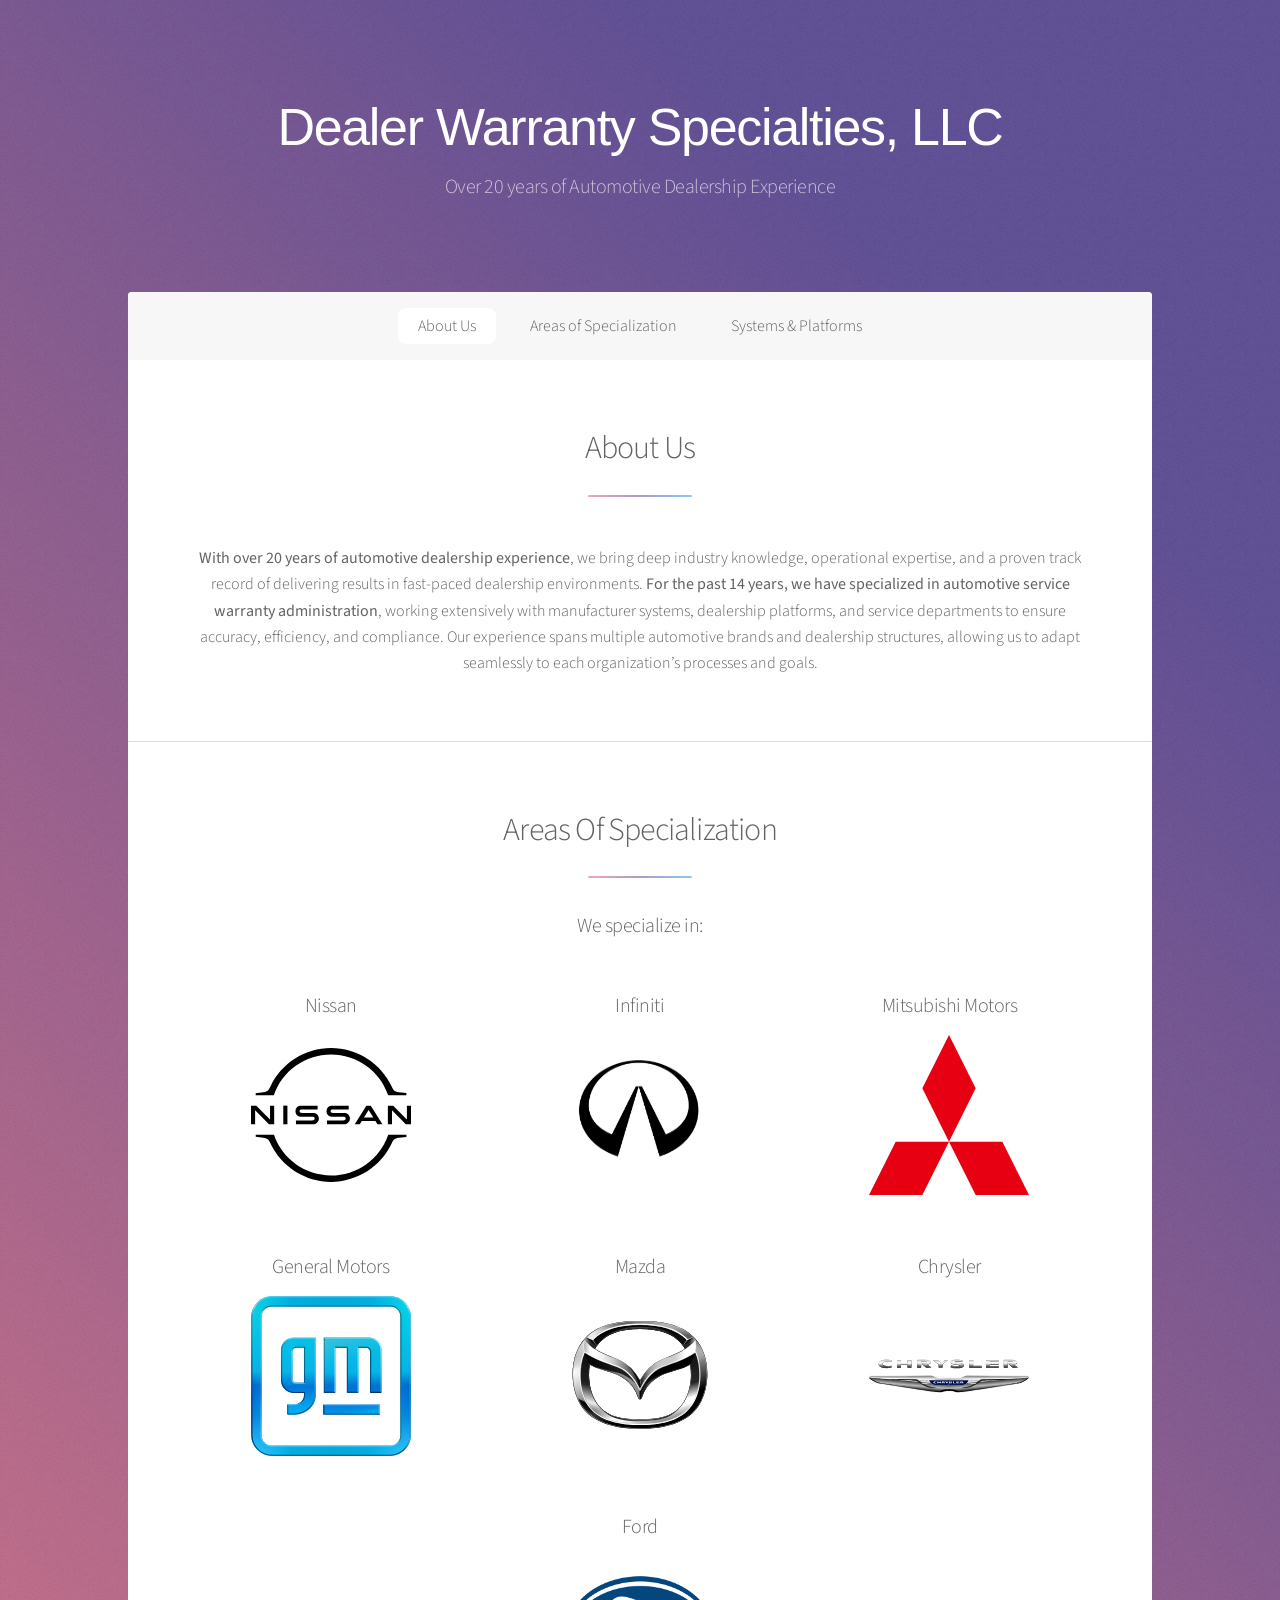
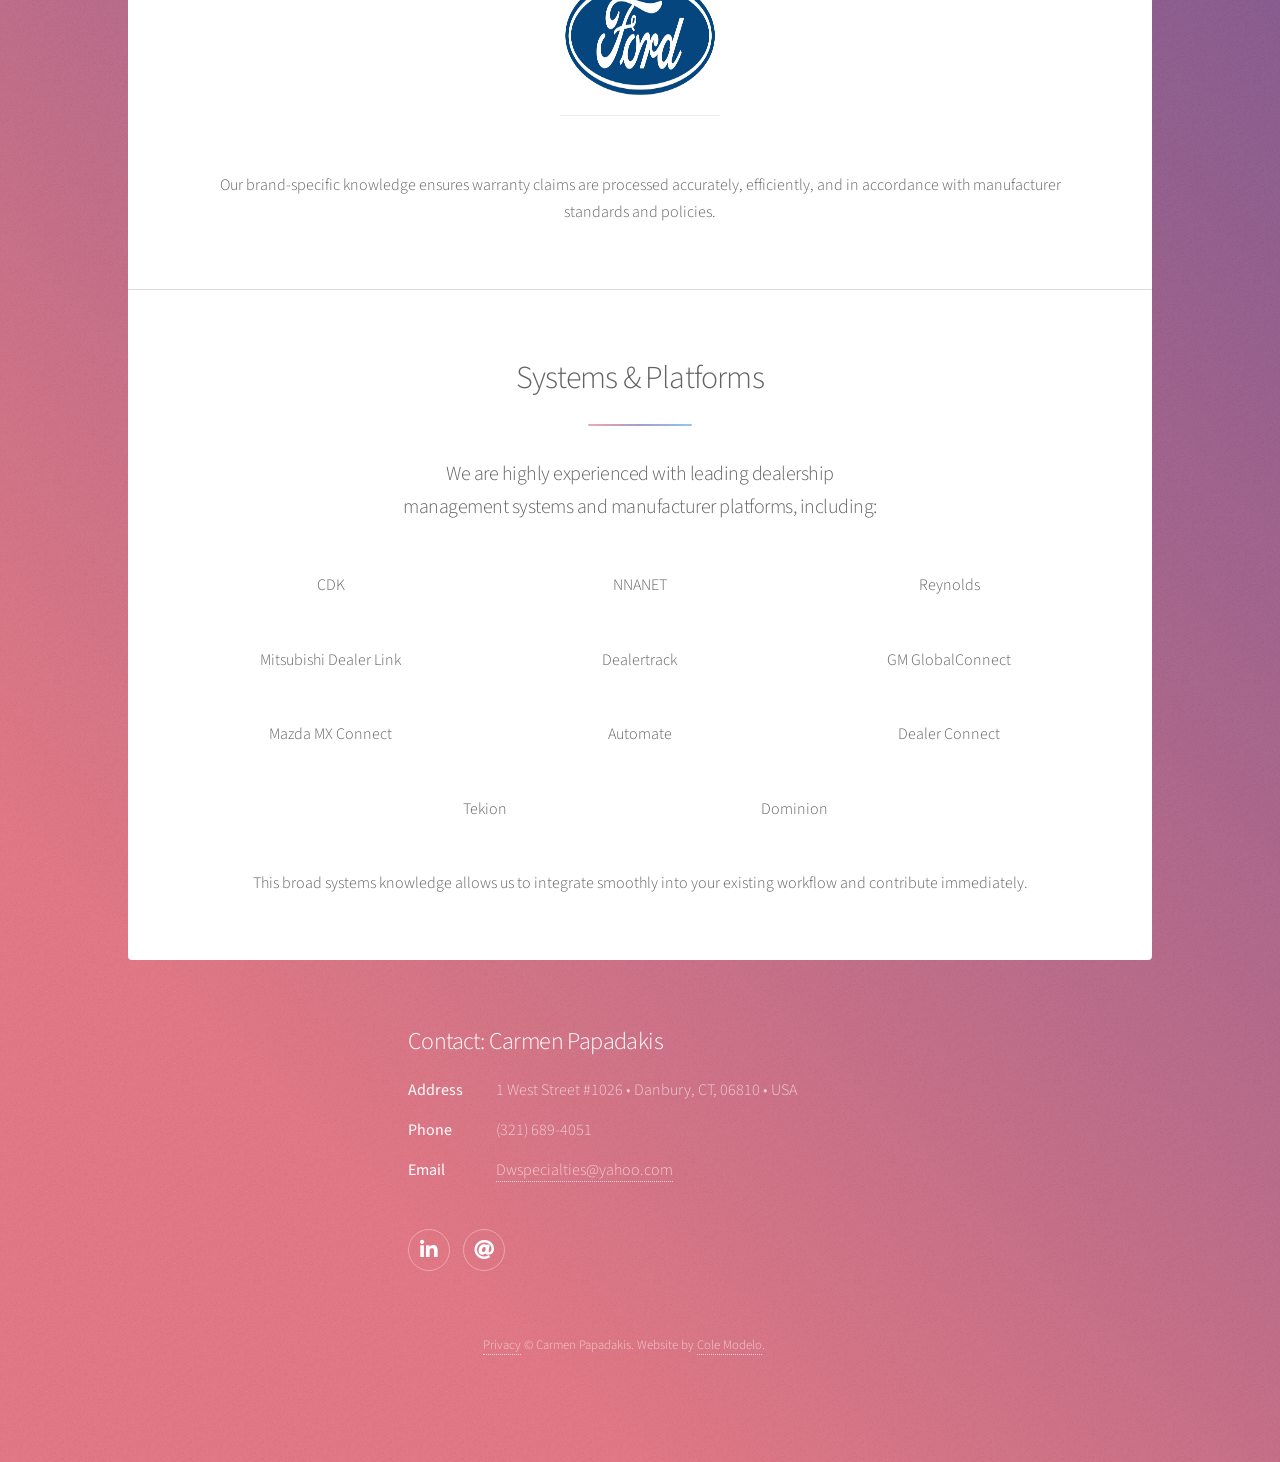
<file: index.html>
<!DOCTYPE HTML>
<!--
	Stellar by HTML5 UP
	html5up.net | @ajlkn
	Free for personal and commercial use under the CCA 3.0 license (html5up.net/license)

	Website developed by Cole Modelo, 2026
	colemodelo.com | @colemodelo
-->
<html>
	<head>
		<title>Dealer Warranty Specialties, LLC</title>
		<meta charset="utf-8" />
		<meta name="viewport" content="width=device-width, initial-scale=1, user-scalable=no" />
		<link rel="stylesheet" href="assets/css/main.css" />
		<noscript><link rel="stylesheet" href="assets/css/noscript.css" /></noscript>
	</head>
	<body class="is-preload">

		<!-- Wrapper -->
			<div id="wrapper">

				<!-- Header -->
					<header id="header" class="alt">
						<h1>Dealer Warranty Specialties, LLC</h1>
						<p>Over 20 years of Automotive Dealership Experience</p>
					</header>

				<!-- Nav -->
					<nav id="nav">
						<ul>
							<li><a href="#intro" class="active">About Us</a></li>
							<li><a href="#first">Areas of Specialization</a></li>
							<li><a href="#second">Systems & Platforms</a></li>
						</ul>
					</nav>

				<!-- Main -->
					<div id="main">

						<!-- About Us -->
							<section id="intro" class="main special">
									<div class="content">
										<header class="major">
											<h2>About Us</h2>
										</header>
										<p><b>With over 20 years of automotive dealership experience</b>, we bring deep industry knowledge, operational expertise, and a proven track record of delivering results in fast-paced dealership environments.

										<b>For the past 14 years, we have specialized in automotive service warranty administration</b>, working extensively with manufacturer systems, dealership platforms, and service departments to ensure accuracy, efficiency, and compliance.

										Our experience spans multiple automotive brands and dealership structures, allowing us to adapt seamlessly to each organization’s processes and goals.</p>
										<!-- <ul class="actions">
											<li><a href="generic.html" class="button">Learn More</a></li>
										</ul> -->
									</div>
							</section>

						<!-- Areas Of Specialization -->
							<section id="first" class="main special">
								<header class="major">
									<h2>Areas Of Specialization</h2>
									<p>We specialize in:</p>
								</header>
								<ul class="features">
									<li> 
										<h3>Nissan</h3>
										<img src="images/Nissan2020.svg" class="icon-images" alt="Nissan logo">
									</li>
									<li>
										<h3>Infiniti</h3>
										<img src="images/inf-logo.png" class="icon-images" alt="Infiniti logo">
									</li>
									<li>
										<h3>Mitsubishi Motors</h3>
										<img src="images/mitsubishi-logo.svg" class="icon-images" alt="Mitsubishi logo">

									</li>
									<li>
										<h3>General Motors</h3>
										<img src="images/general-motors.svg" class="icon-images" alt="General Motors logo">

									</li>
									<li>
										<h3>Mazda</h3>
										<img src="images/Mazda_2018.svg" class="icon-images" alt="Mazda logo">

									</li>
									<li>
										<h3>Chrysler</h3>
										<img src="images/Chrysler_2010.svg" class="icon-images" alt="Chrysler logo">

									</li>
									<li>
										<h3>Ford</h3>
										<img src="images/ford-logo.png" class="icon-images" alt="Ford logo">

									</li>
								</ul>
								<footer class="major">
									<p>Our brand-specific knowledge ensures warranty claims are processed accurately, efficiently, and in accordance with manufacturer standards and policies.</p>
									<!-- <ul class="features">
										<li>Our brand-specific knowledge ensures warranty claims are processed accurately, efficiently, and in accordance with manufacturer standards and policies.</li>
									</ul> -->
								</footer>
							</section>

						<!-- Systems & Platforms -->
							<section id="second" class="main special">
								<header class="major">
									<h2>Systems & Platforms</h2>
									<p>We are highly experienced with leading dealership<br /> management systems and manufacturer platforms, including:</p>
								</header>
								<ul class="features">
									<li>CDK</li>
									<li>NNANET</li>
									<li>Reynolds</li>
									<li>Mitsubishi Dealer Link</li>
									<li>Dealertrack</li>
									<li>GM GlobalConnect</li>
									<li>Mazda MX Connect</li>
									<li>Automate</li>
									<li>Dealer Connect</li>
									<li>Tekion</li>
									<li>Dominion</li>
								</ul>

								<footer class="major">
									<p>This broad systems knowledge allows us to integrate smoothly into your existing workflow and contribute immediately.</p>
									<!-- <ul class="features">
										<li>This broad systems knowledge allows us to integrate smoothly into your existing workflow and contribute immediately.</li>
									</ul> -->
								</footer>
							</section>
					</div>

				<!-- Footer -->
					<footer id="footer">
						<section>
							<h2>Contact: Carmen Papadakis</h2>
							<dl class="alt">
								<dt>Address</dt>
								<dd>1 West Street #1026 &bull; Danbury, CT, 06810 &bull; USA</dd>
								<dt>Phone</dt>
								<dd>(321) 689-4051</dd>
								<dt>Email</dt>
								<dd><a href="#">Dwspecialties@yahoo.com</a></dd>
							</dl>
							<ul class="icons">
								<li><a href="https://www.linkedin.com/in/carmen-papadakis-54a994b6/" class="icon brands fa-linkedin-in alt"><span class="label">Linkedin</span></a></li>
								<li><a href="mailto:Dwspecialties@yahoo.com" class="icon solid fa-at alt"><span class="label">Email</span></a></li>
							</ul>
						</section>
						<p class="copyright"><a href="privacy.html">Privacy</a> &copy; Carmen Papadakis. Website by <a href="https://co">Cole Modelo</a>.</p>
					</footer>

			</div>

		<!-- Scripts -->
			<script src="assets/js/jquery.min.js"></script>
			<script src="assets/js/jquery.scrollex.min.js"></script>
			<script src="assets/js/jquery.scrolly.min.js"></script>
			<script src="assets/js/browser.min.js"></script>
			<script src="assets/js/breakpoints.min.js"></script>
			<script src="assets/js/util.js"></script>
			<script src="assets/js/main.js"></script>

	</body>
</html>
</file>
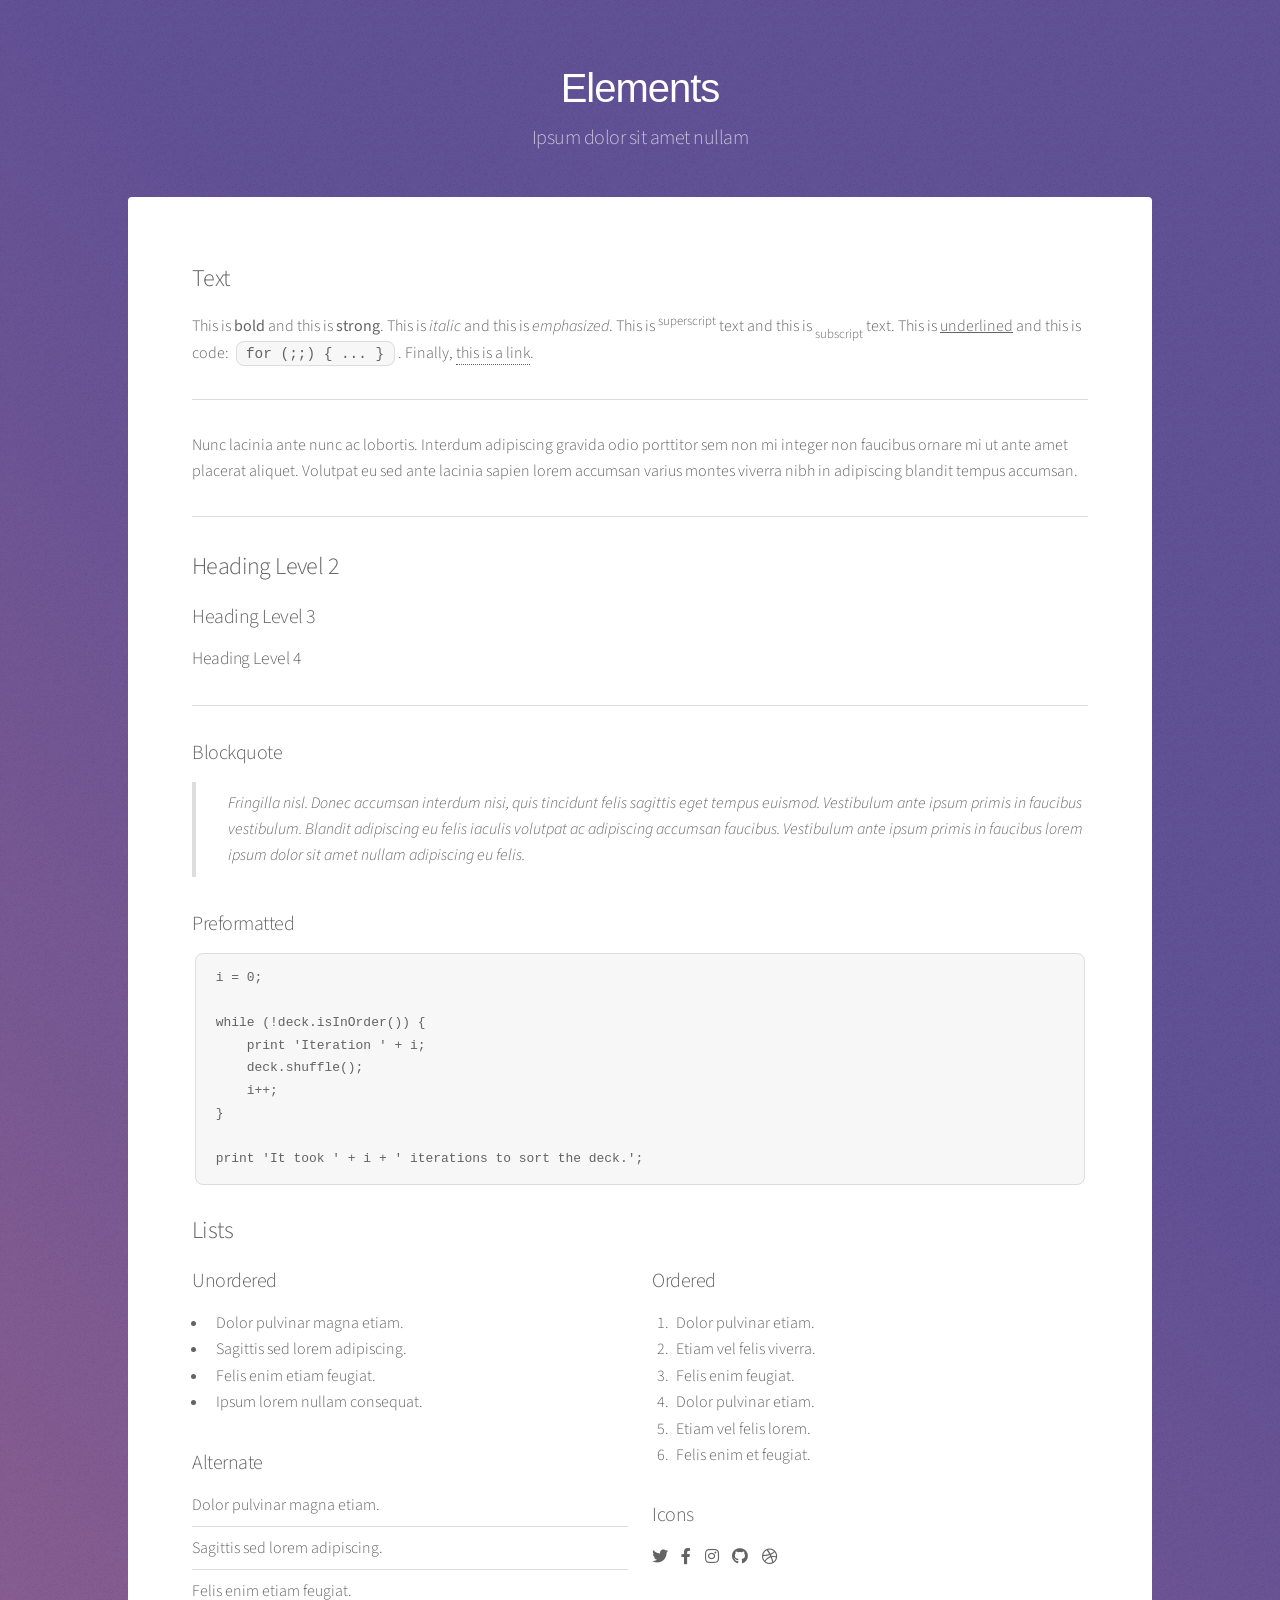
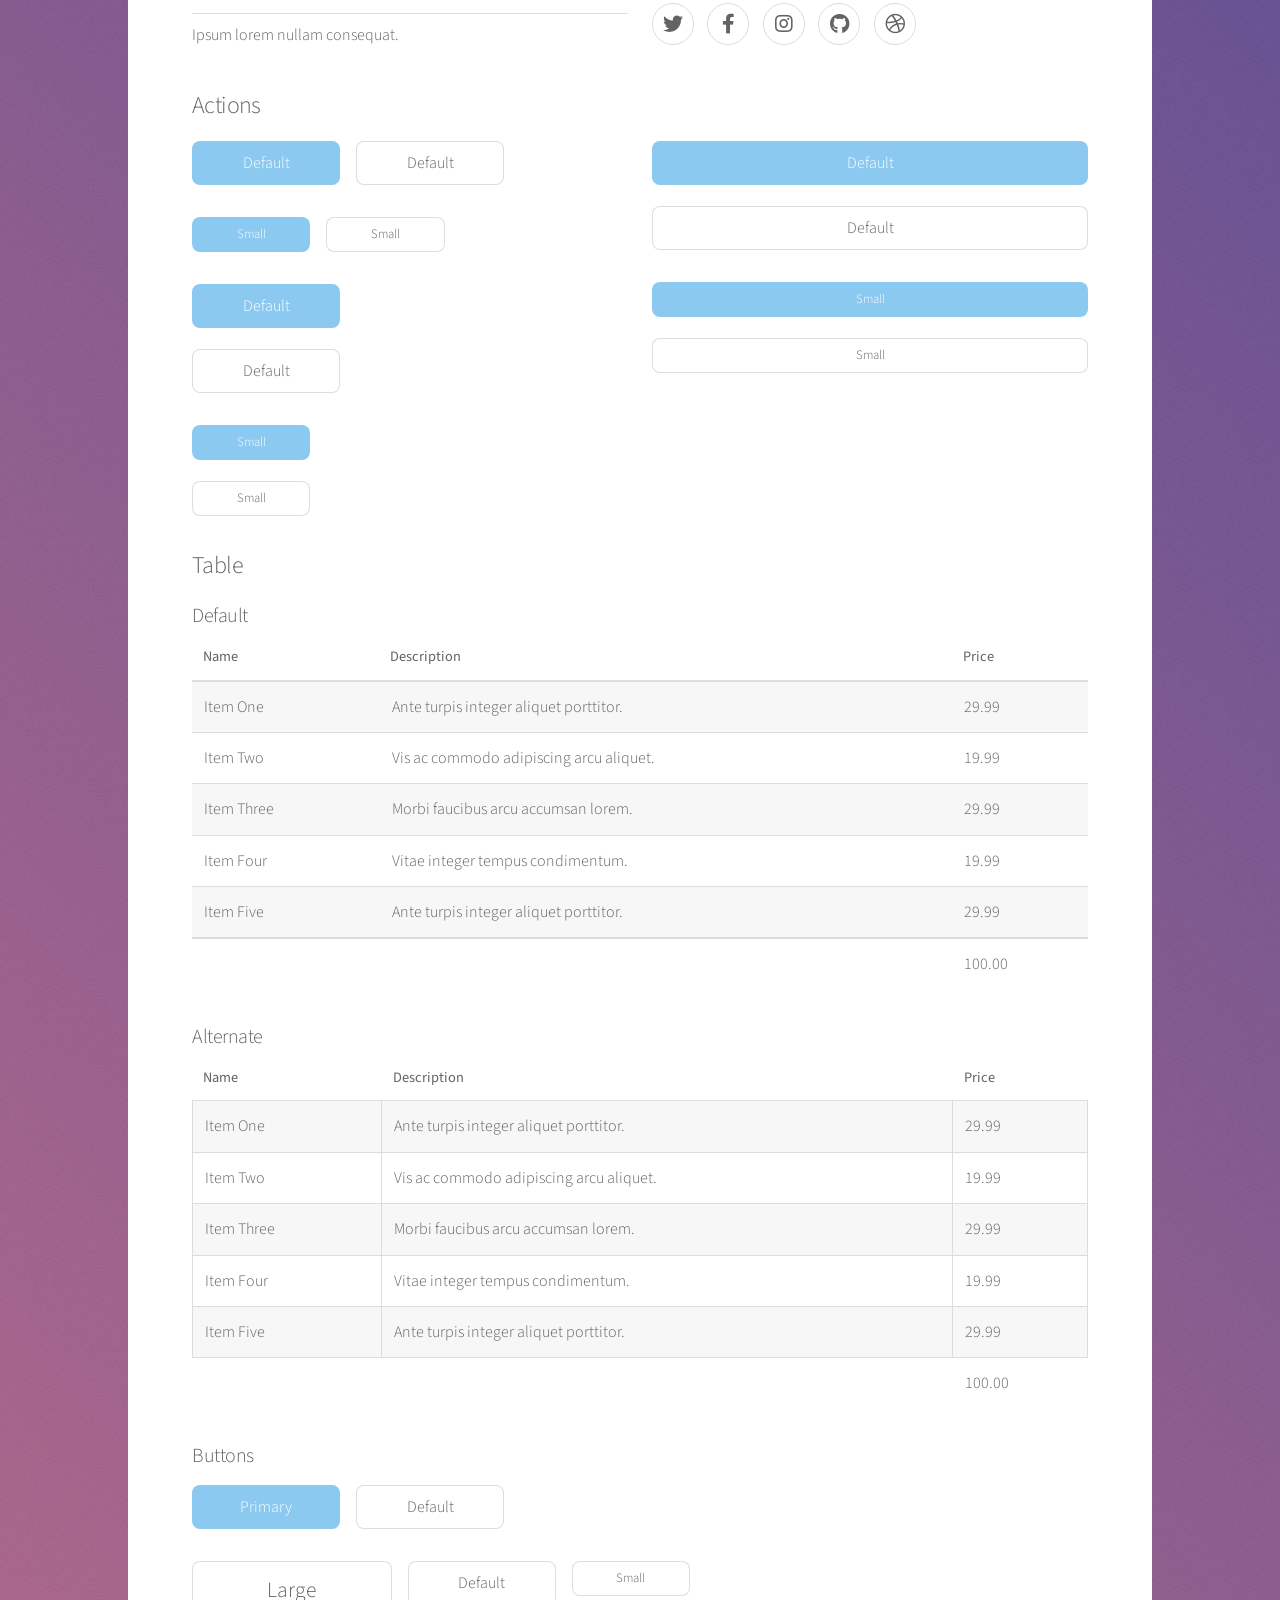
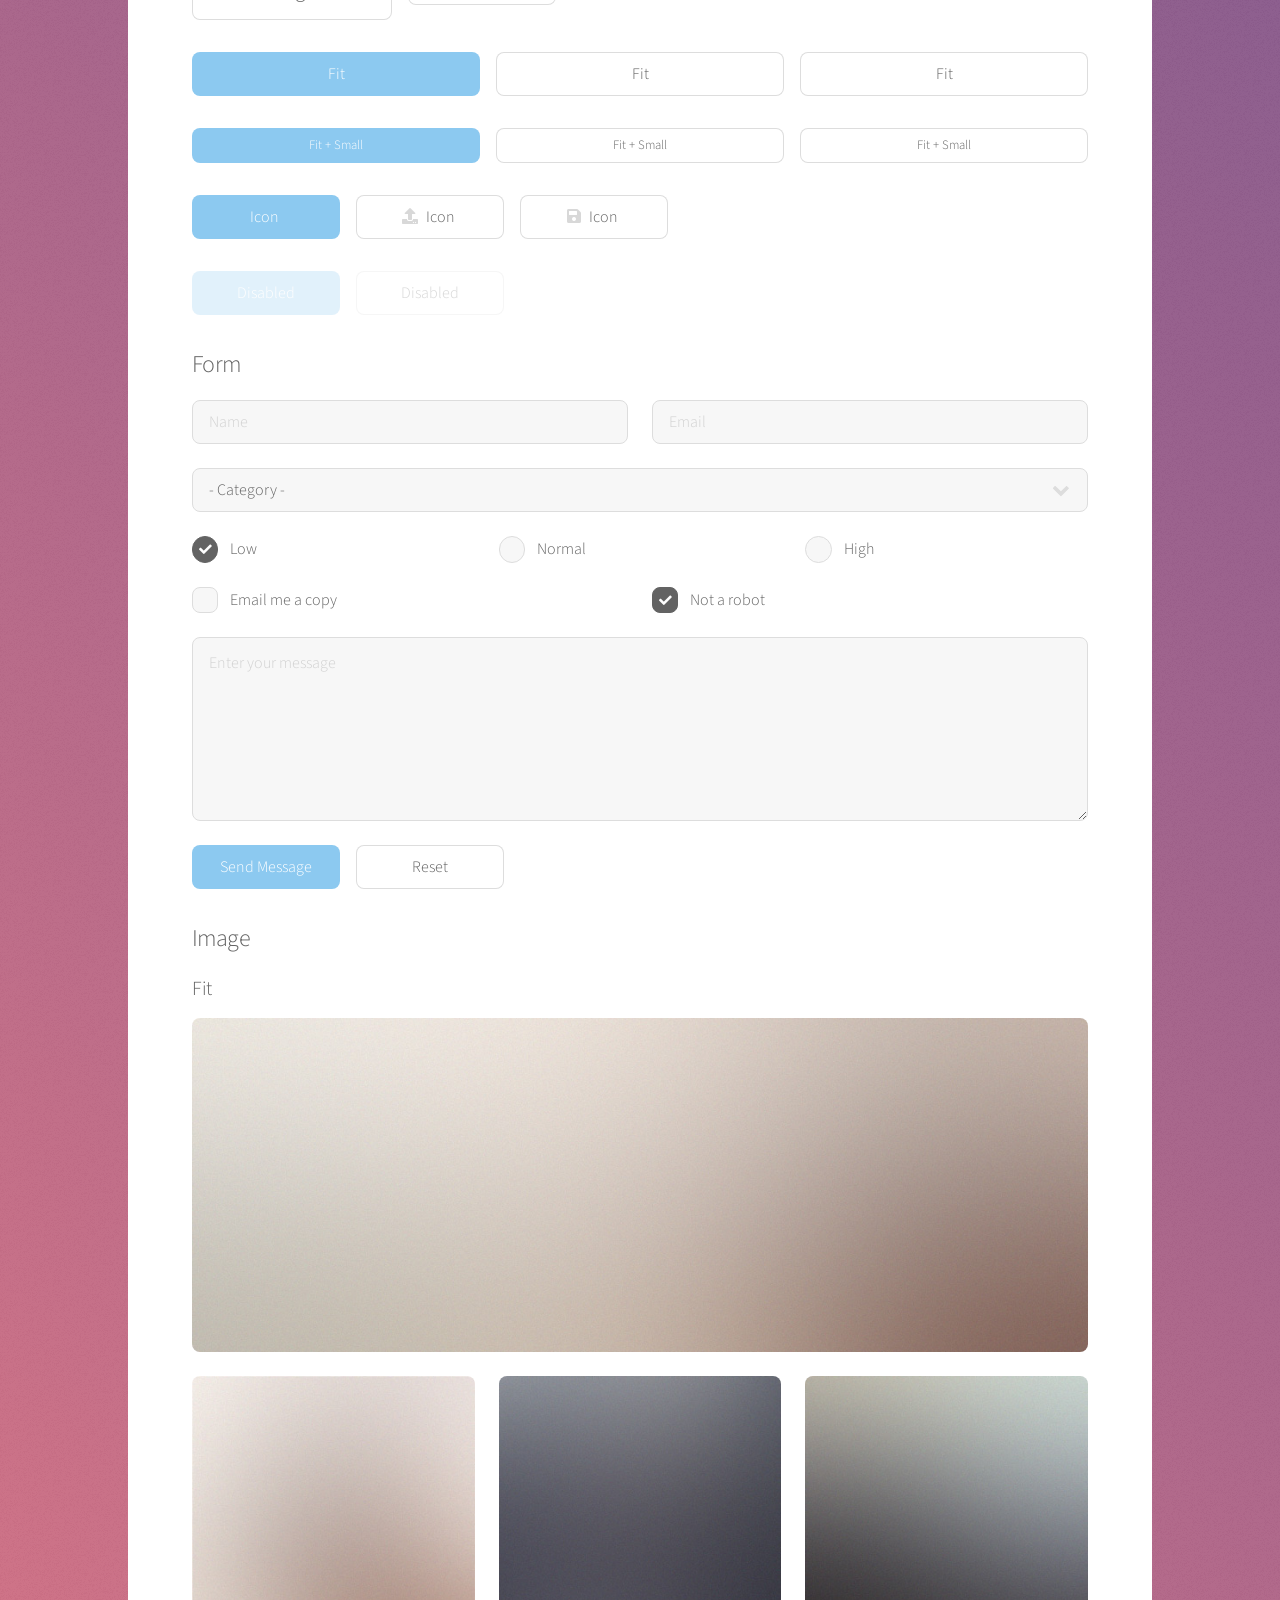
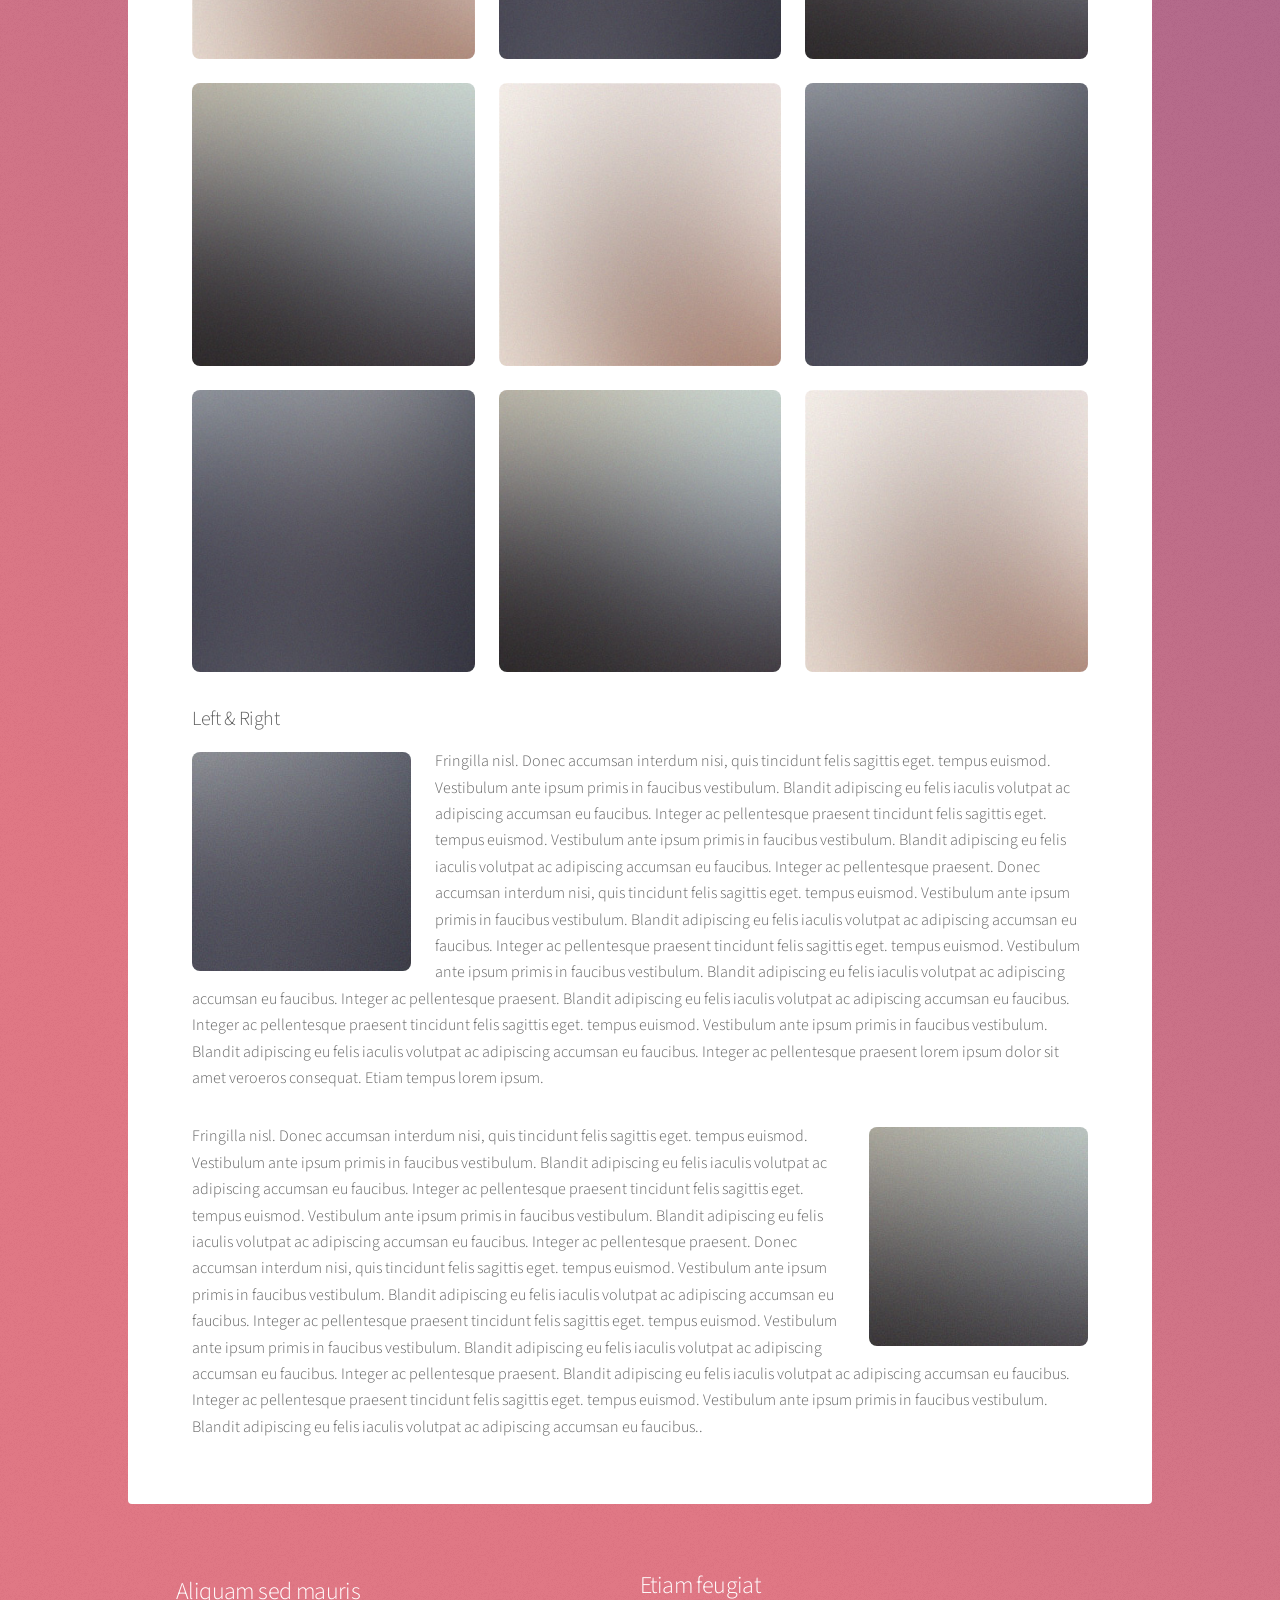
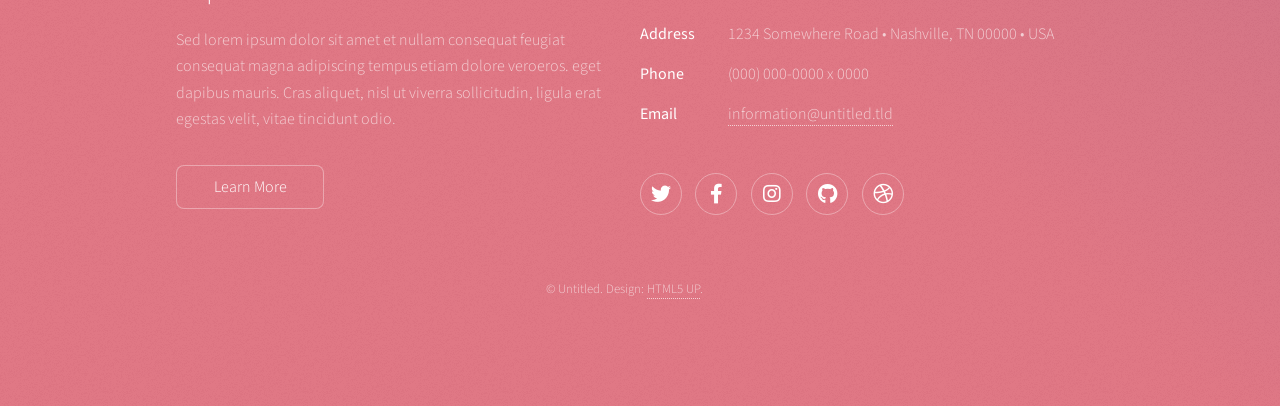
<file: elements.html>
<!DOCTYPE HTML>
<!--
	Stellar by HTML5 UP
	html5up.net | @ajlkn
	Free for personal and commercial use under the CCA 3.0 license (html5up.net/license)
-->
<html>
	<head>
		<title>Elements - Stellar by HTML5 UP</title>
		<meta charset="utf-8" />
		<meta name="viewport" content="width=device-width, initial-scale=1, user-scalable=no" />
		<link rel="stylesheet" href="assets/css/main.css" />
		<noscript><link rel="stylesheet" href="assets/css/noscript.css" /></noscript>
	</head>
	<body class="is-preload">

		<!-- Wrapper -->
			<div id="wrapper">

				<!-- Header -->
					<header id="header">
						<h1>Elements</h1>
						<p>Ipsum dolor sit amet nullam</p>
					</header>

				<!-- Main -->
					<div id="main">

						<!-- Content -->
							<section id="content" class="main">

								<!-- Text -->
									<section>
										<h2>Text</h2>
										<p>This is <b>bold</b> and this is <strong>strong</strong>. This is <i>italic</i> and this is <em>emphasized</em>.
										This is <sup>superscript</sup> text and this is <sub>subscript</sub> text.
										This is <u>underlined</u> and this is code: <code>for (;;) { ... }</code>. Finally, <a href="#">this is a link</a>.</p>
										<hr />
										<p>Nunc lacinia ante nunc ac lobortis. Interdum adipiscing gravida odio porttitor sem non mi integer non faucibus ornare mi ut ante amet placerat aliquet. Volutpat eu sed ante lacinia sapien lorem accumsan varius montes viverra nibh in adipiscing blandit tempus accumsan.</p>
										<hr />
										<h2>Heading Level 2</h2>
										<h3>Heading Level 3</h3>
										<h4>Heading Level 4</h4>
										<hr />
										<h3>Blockquote</h3>
										<blockquote>Fringilla nisl. Donec accumsan interdum nisi, quis tincidunt felis sagittis eget tempus euismod. Vestibulum ante ipsum primis in faucibus vestibulum. Blandit adipiscing eu felis iaculis volutpat ac adipiscing accumsan faucibus. Vestibulum ante ipsum primis in faucibus lorem ipsum dolor sit amet nullam adipiscing eu felis.</blockquote>
										<h3>Preformatted</h3>
										<pre><code>i = 0;

while (!deck.isInOrder()) {
    print 'Iteration ' + i;
    deck.shuffle();
    i++;
}

print 'It took ' + i + ' iterations to sort the deck.';</code></pre>
									</section>

								<!-- Lists -->
									<section>
										<h2>Lists</h2>
										<div class="row">
											<div class="col-6 col-12-medium">
												<h3>Unordered</h3>
												<ul>
													<li>Dolor pulvinar magna etiam.</li>
													<li>Sagittis sed lorem adipiscing.</li>
													<li>Felis enim etiam feugiat.</li>
													<li>Ipsum lorem nullam consequat.</li>
												</ul>
												<h3>Alternate</h3>
												<ul class="alt">
													<li>Dolor pulvinar magna etiam.</li>
													<li>Sagittis sed lorem adipiscing.</li>
													<li>Felis enim etiam feugiat.</li>
													<li>Ipsum lorem nullam consequat.</li>
												</ul>
											</div>
											<div class="col-6 col-12-medium">
												<h3>Ordered</h3>
												<ol>
													<li>Dolor pulvinar etiam.</li>
													<li>Etiam vel felis viverra.</li>
													<li>Felis enim feugiat.</li>
													<li>Dolor pulvinar etiam.</li>
													<li>Etiam vel felis lorem.</li>
													<li>Felis enim et feugiat.</li>
												</ol>
												<h3>Icons</h3>
												<ul class="icons">
													<li><a href="#" class="icon brands fa-twitter"><span class="label">Twitter</span></a></li>
													<li><a href="#" class="icon brands fa-facebook-f"><span class="label">Facebook</span></a></li>
													<li><a href="#" class="icon brands fa-instagram"><span class="label">Instagram</span></a></li>
													<li><a href="#" class="icon brands fa-github"><span class="label">GitHub</span></a></li>
													<li><a href="#" class="icon brands fa-dribbble"><span class="label">Dribbble</span></a></li>
												</ul>
												<ul class="icons">
													<li><a href="#" class="icon brands alt fa-twitter"><span class="label">Twitter</span></a></li>
													<li><a href="#" class="icon brands alt fa-facebook-f"><span class="label">Facebook</span></a></li>
													<li><a href="#" class="icon brands alt fa-instagram"><span class="label">Instagram</span></a></li>
													<li><a href="#" class="icon brands alt fa-github"><span class="label">GitHub</span></a></li>
													<li><a href="#" class="icon brands alt fa-dribbble"><span class="label">Dribbble</span></a></li>
												</ul>
											</div>
										</div>
										<h2>Actions</h2>
										<div class="row">
											<div class="col-6 col-12-medium">
												<ul class="actions">
													<li><a href="#" class="button primary">Default</a></li>
													<li><a href="#" class="button">Default</a></li>
												</ul>
												<ul class="actions small">
													<li><a href="#" class="button primary small">Small</a></li>
													<li><a href="#" class="button small">Small</a></li>
												</ul>
												<ul class="actions stacked">
													<li><a href="#" class="button primary">Default</a></li>
													<li><a href="#" class="button">Default</a></li>
												</ul>
												<ul class="actions stacked">
													<li><a href="#" class="button primary small">Small</a></li>
													<li><a href="#" class="button small">Small</a></li>
												</ul>
											</div>
											<div class="col-6 col-12-medium">
												<ul class="actions stacked">
													<li><a href="#" class="button primary fit">Default</a></li>
													<li><a href="#" class="button fit">Default</a></li>
												</ul>
												<ul class="actions stacked">
													<li><a href="#" class="button primary small fit">Small</a></li>
													<li><a href="#" class="button small fit">Small</a></li>
												</ul>
											</div>
										</div>
									</section>

								<!-- Table -->
									<section>
										<h2>Table</h2>
										<h3>Default</h3>
										<div class="table-wrapper">
											<table>
												<thead>
													<tr>
														<th>Name</th>
														<th>Description</th>
														<th>Price</th>
													</tr>
												</thead>
												<tbody>
													<tr>
														<td>Item One</td>
														<td>Ante turpis integer aliquet porttitor.</td>
														<td>29.99</td>
													</tr>
													<tr>
														<td>Item Two</td>
														<td>Vis ac commodo adipiscing arcu aliquet.</td>
														<td>19.99</td>
													</tr>
													<tr>
														<td>Item Three</td>
														<td> Morbi faucibus arcu accumsan lorem.</td>
														<td>29.99</td>
													</tr>
													<tr>
														<td>Item Four</td>
														<td>Vitae integer tempus condimentum.</td>
														<td>19.99</td>
													</tr>
													<tr>
														<td>Item Five</td>
														<td>Ante turpis integer aliquet porttitor.</td>
														<td>29.99</td>
													</tr>
												</tbody>
												<tfoot>
													<tr>
														<td colspan="2"></td>
														<td>100.00</td>
													</tr>
												</tfoot>
											</table>
										</div>

										<h3>Alternate</h3>
										<div class="table-wrapper">
											<table class="alt">
												<thead>
													<tr>
														<th>Name</th>
														<th>Description</th>
														<th>Price</th>
													</tr>
												</thead>
												<tbody>
													<tr>
														<td>Item One</td>
														<td>Ante turpis integer aliquet porttitor.</td>
														<td>29.99</td>
													</tr>
													<tr>
														<td>Item Two</td>
														<td>Vis ac commodo adipiscing arcu aliquet.</td>
														<td>19.99</td>
													</tr>
													<tr>
														<td>Item Three</td>
														<td> Morbi faucibus arcu accumsan lorem.</td>
														<td>29.99</td>
													</tr>
													<tr>
														<td>Item Four</td>
														<td>Vitae integer tempus condimentum.</td>
														<td>19.99</td>
													</tr>
													<tr>
														<td>Item Five</td>
														<td>Ante turpis integer aliquet porttitor.</td>
														<td>29.99</td>
													</tr>
												</tbody>
												<tfoot>
													<tr>
														<td colspan="2"></td>
														<td>100.00</td>
													</tr>
												</tfoot>
											</table>
										</div>
									</section>

								<!-- Buttons -->
									<section>
										<h3>Buttons</h3>
										<ul class="actions">
											<li><a href="#" class="button primary">Primary</a></li>
											<li><a href="#" class="button">Default</a></li>
										</ul>
										<ul class="actions">
											<li><a href="#" class="button large">Large</a></li>
											<li><a href="#" class="button">Default</a></li>
											<li><a href="#" class="button small">Small</a></li>
										</ul>
										<ul class="actions fit">
											<li><a href="#" class="button primary fit">Fit</a></li>
											<li><a href="#" class="button fit">Fit</a></li>
											<li><a href="#" class="button fit">Fit</a></li>
										</ul>
										<ul class="actions fit small">
											<li><a href="#" class="button primary fit small">Fit + Small</a></li>
											<li><a href="#" class="button fit small">Fit + Small</a></li>
											<li><a href="#" class="button fit small">Fit + Small</a></li>
										</ul>
										<ul class="actions">
											<li><a href="#" class="button primary icon solidfa-download">Icon</a></li>
											<li><a href="#" class="button icon solid fa-upload">Icon</a></li>
											<li><a href="#" class="button icon solid fa-save">Icon</a></li>
										</ul>
										<ul class="actions">
											<li><span class="button primary disabled">Disabled</span></li>
											<li><span class="button disabled">Disabled</span></li>
										</ul>
									</section>

								<!-- Form -->
									<section>
										<h2>Form</h2>
										<form method="post" action="#">
											<div class="row gtr-uniform">
												<div class="col-6 col-12-xsmall">
													<input type="text" name="demo-name" id="demo-name" value="" placeholder="Name" />
												</div>
												<div class="col-6 col-12-xsmall">
													<input type="email" name="demo-email" id="demo-email" value="" placeholder="Email" />
												</div>
												<div class="col-12">
													<select name="demo-category" id="demo-category">
														<option value="">- Category -</option>
														<option value="1">Manufacturing</option>
														<option value="1">Shipping</option>
														<option value="1">Administration</option>
														<option value="1">Human Resources</option>
													</select>
												</div>
												<div class="col-4 col-12-small">
													<input type="radio" id="demo-priority-low" name="demo-priority" checked>
													<label for="demo-priority-low">Low</label>
												</div>
												<div class="col-4 col-12-small">
													<input type="radio" id="demo-priority-normal" name="demo-priority">
													<label for="demo-priority-normal">Normal</label>
												</div>
												<div class="col-4 col-12-small">
													<input type="radio" id="demo-priority-high" name="demo-priority">
													<label for="demo-priority-high">High</label>
												</div>
												<div class="col-6 col-12-small">
													<input type="checkbox" id="demo-copy" name="demo-copy">
													<label for="demo-copy">Email me a copy</label>
												</div>
												<div class="col-6 col-12-small">
													<input type="checkbox" id="demo-human" name="demo-human" checked>
													<label for="demo-human">Not a robot</label>
												</div>
												<div class="col-12">
													<textarea name="demo-message" id="demo-message" placeholder="Enter your message" rows="6"></textarea>
												</div>
												<div class="col-12">
													<ul class="actions">
														<li><input type="submit" value="Send Message" class="primary" /></li>
														<li><input type="reset" value="Reset" /></li>
													</ul>
												</div>
											</div>
										</form>
									</section>

								<!-- Image -->
									<section>
										<h2>Image</h2>
										<h3>Fit</h3>
										<div class="box alt">
											<div class="row gtr-uniform">
												<div class="col-12"><span class="image fit"><img src="images/pic04.jpg" alt="" /></span></div>
												<div class="col-4"><span class="image fit"><img src="images/pic01.jpg" alt="" /></span></div>
												<div class="col-4"><span class="image fit"><img src="images/pic02.jpg" alt="" /></span></div>
												<div class="col-4"><span class="image fit"><img src="images/pic03.jpg" alt="" /></span></div>
												<div class="col-4"><span class="image fit"><img src="images/pic03.jpg" alt="" /></span></div>
												<div class="col-4"><span class="image fit"><img src="images/pic01.jpg" alt="" /></span></div>
												<div class="col-4"><span class="image fit"><img src="images/pic02.jpg" alt="" /></span></div>
												<div class="col-4"><span class="image fit"><img src="images/pic02.jpg" alt="" /></span></div>
												<div class="col-4"><span class="image fit"><img src="images/pic03.jpg" alt="" /></span></div>
												<div class="col-4"><span class="image fit"><img src="images/pic01.jpg" alt="" /></span></div>
											</div>
										</div>
										<h3>Left &amp; Right</h3>
										<p><span class="image left"><img src="images/pic05.jpg" alt="" /></span>Fringilla nisl. Donec accumsan interdum nisi, quis tincidunt felis sagittis eget. tempus euismod. Vestibulum ante ipsum primis in faucibus vestibulum. Blandit adipiscing eu felis iaculis volutpat ac adipiscing accumsan eu faucibus. Integer ac pellentesque praesent tincidunt felis sagittis eget. tempus euismod. Vestibulum ante ipsum primis in faucibus vestibulum. Blandit adipiscing eu felis iaculis volutpat ac adipiscing accumsan eu faucibus. Integer ac pellentesque praesent. Donec accumsan interdum nisi, quis tincidunt felis sagittis eget. tempus euismod. Vestibulum ante ipsum primis in faucibus vestibulum. Blandit adipiscing eu felis iaculis volutpat ac adipiscing accumsan eu faucibus. Integer ac pellentesque praesent tincidunt felis sagittis eget. tempus euismod. Vestibulum ante ipsum primis in faucibus vestibulum. Blandit adipiscing eu felis iaculis volutpat ac adipiscing accumsan eu faucibus. Integer ac pellentesque praesent. Blandit adipiscing eu felis iaculis volutpat ac adipiscing accumsan eu faucibus. Integer ac pellentesque praesent tincidunt felis sagittis eget. tempus euismod. Vestibulum ante ipsum primis in faucibus vestibulum. Blandit adipiscing eu felis iaculis volutpat ac adipiscing accumsan eu faucibus. Integer ac pellentesque praesent lorem ipsum dolor sit amet veroeros consequat. Etiam tempus lorem ipsum.</p>
										<p><span class="image right"><img src="images/pic06.jpg" alt="" /></span>Fringilla nisl. Donec accumsan interdum nisi, quis tincidunt felis sagittis eget. tempus euismod. Vestibulum ante ipsum primis in faucibus vestibulum. Blandit adipiscing eu felis iaculis volutpat ac adipiscing accumsan eu faucibus. Integer ac pellentesque praesent tincidunt felis sagittis eget. tempus euismod. Vestibulum ante ipsum primis in faucibus vestibulum. Blandit adipiscing eu felis iaculis volutpat ac adipiscing accumsan eu faucibus. Integer ac pellentesque praesent. Donec accumsan interdum nisi, quis tincidunt felis sagittis eget. tempus euismod. Vestibulum ante ipsum primis in faucibus vestibulum. Blandit adipiscing eu felis iaculis volutpat ac adipiscing accumsan eu faucibus. Integer ac pellentesque praesent tincidunt felis sagittis eget. tempus euismod. Vestibulum ante ipsum primis in faucibus vestibulum. Blandit adipiscing eu felis iaculis volutpat ac adipiscing accumsan eu faucibus. Integer ac pellentesque praesent. Blandit adipiscing eu felis iaculis volutpat ac adipiscing accumsan eu faucibus. Integer ac pellentesque praesent tincidunt felis sagittis eget. tempus euismod. Vestibulum ante ipsum primis in faucibus vestibulum. Blandit adipiscing eu felis iaculis volutpat ac adipiscing accumsan eu faucibus..</p>
									</section>

							</section>

					</div>

				<!-- Footer -->
					<footer id="footer">
						<section>
							<h2>Aliquam sed mauris</h2>
							<p>Sed lorem ipsum dolor sit amet et nullam consequat feugiat consequat magna adipiscing tempus etiam dolore veroeros. eget dapibus mauris. Cras aliquet, nisl ut viverra sollicitudin, ligula erat egestas velit, vitae tincidunt odio.</p>
							<ul class="actions">
								<li><a href="#" class="button">Learn More</a></li>
							</ul>
						</section>
						<section>
							<h2>Etiam feugiat</h2>
							<dl class="alt">
								<dt>Address</dt>
								<dd>1234 Somewhere Road &bull; Nashville, TN 00000 &bull; USA</dd>
								<dt>Phone</dt>
								<dd>(000) 000-0000 x 0000</dd>
								<dt>Email</dt>
								<dd><a href="#">information@untitled.tld</a></dd>
							</dl>
							<ul class="icons">
								<li><a href="#" class="icon brands fa-twitter alt"><span class="label">Twitter</span></a></li>
								<li><a href="#" class="icon brands fa-facebook-f alt"><span class="label">Facebook</span></a></li>
								<li><a href="#" class="icon brands fa-instagram alt"><span class="label">Instagram</span></a></li>
								<li><a href="#" class="icon brands fa-github alt"><span class="label">GitHub</span></a></li>
								<li><a href="#" class="icon brands fa-dribbble alt"><span class="label">Dribbble</span></a></li>
							</ul>
						</section>
						<p class="copyright">&copy; Untitled. Design: <a href="https://html5up.net">HTML5 UP</a>.</p>
					</footer>

			</div>

		<!-- Scripts -->
			<script src="assets/js/jquery.min.js"></script>
			<script src="assets/js/jquery.scrollex.min.js"></script>
			<script src="assets/js/jquery.scrolly.min.js"></script>
			<script src="assets/js/browser.min.js"></script>
			<script src="assets/js/breakpoints.min.js"></script>
			<script src="assets/js/util.js"></script>
			<script src="assets/js/main.js"></script>

	</body>
</html>
</file>
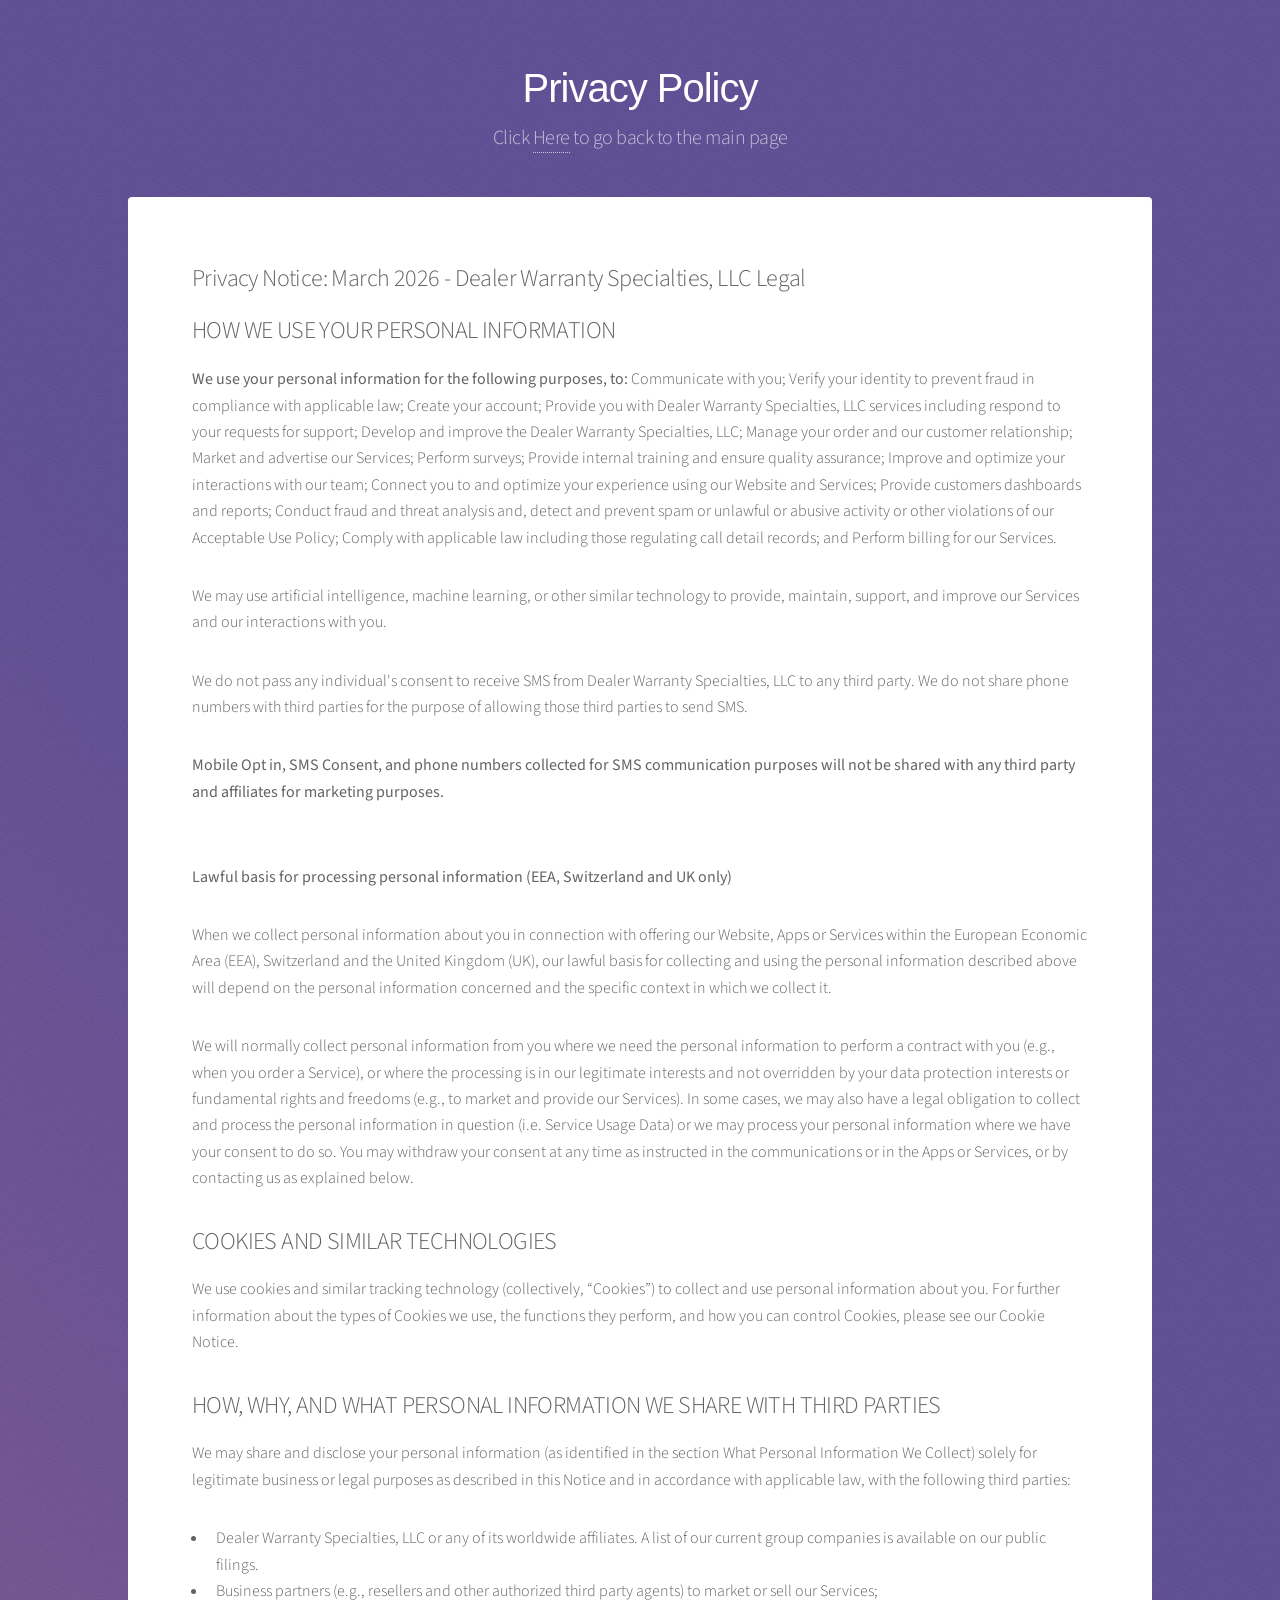
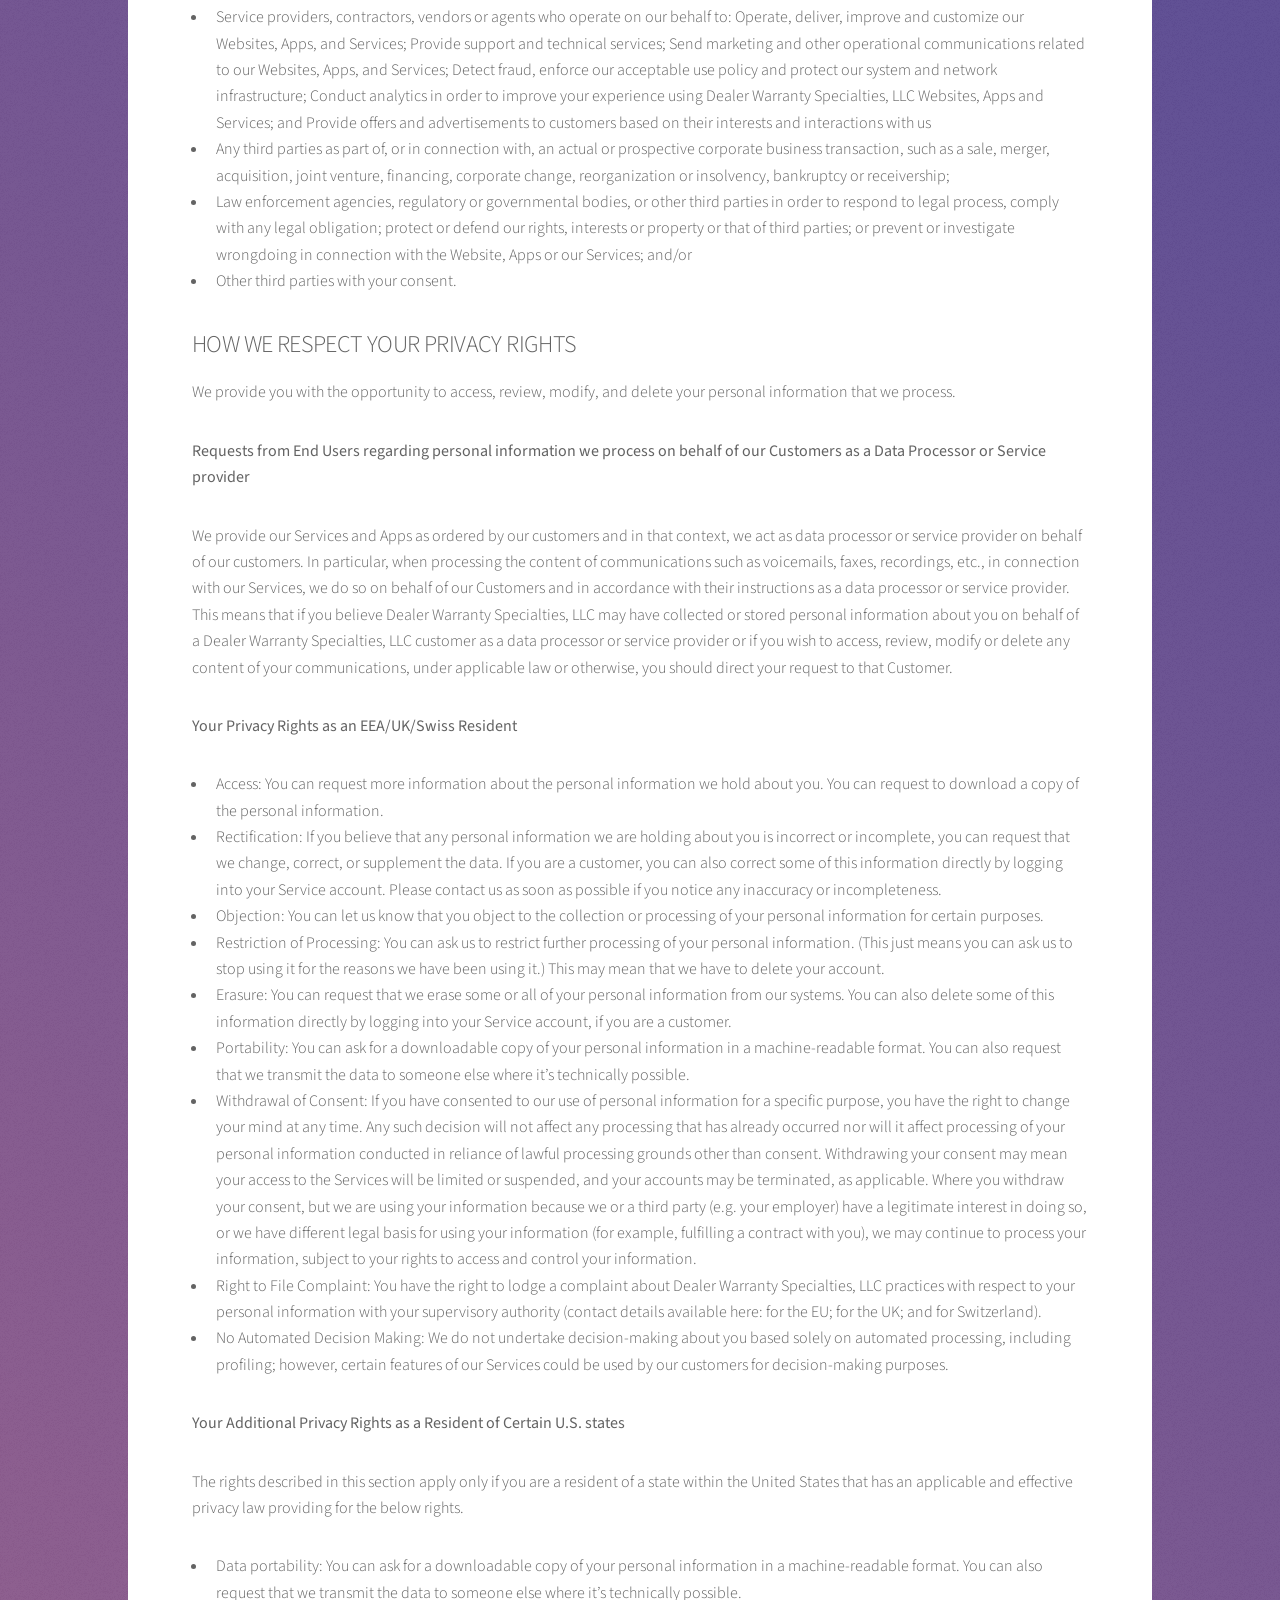
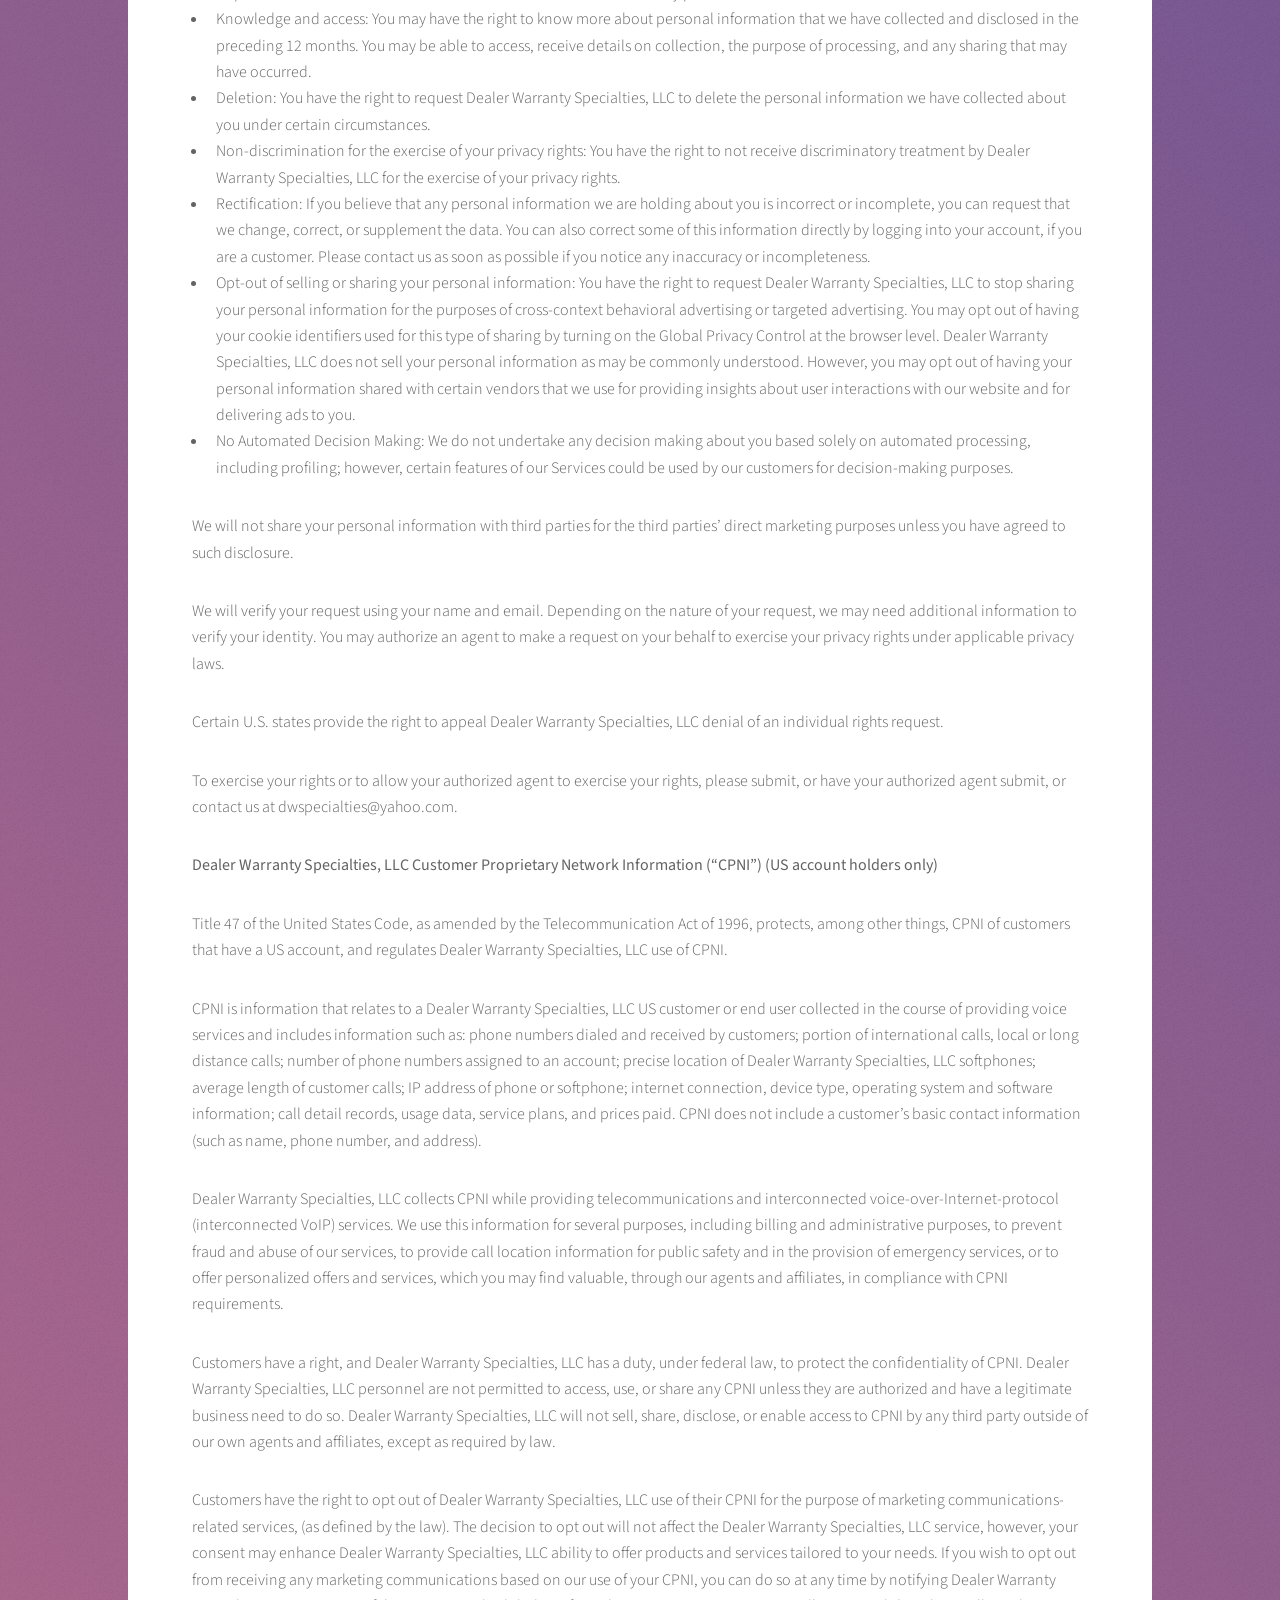
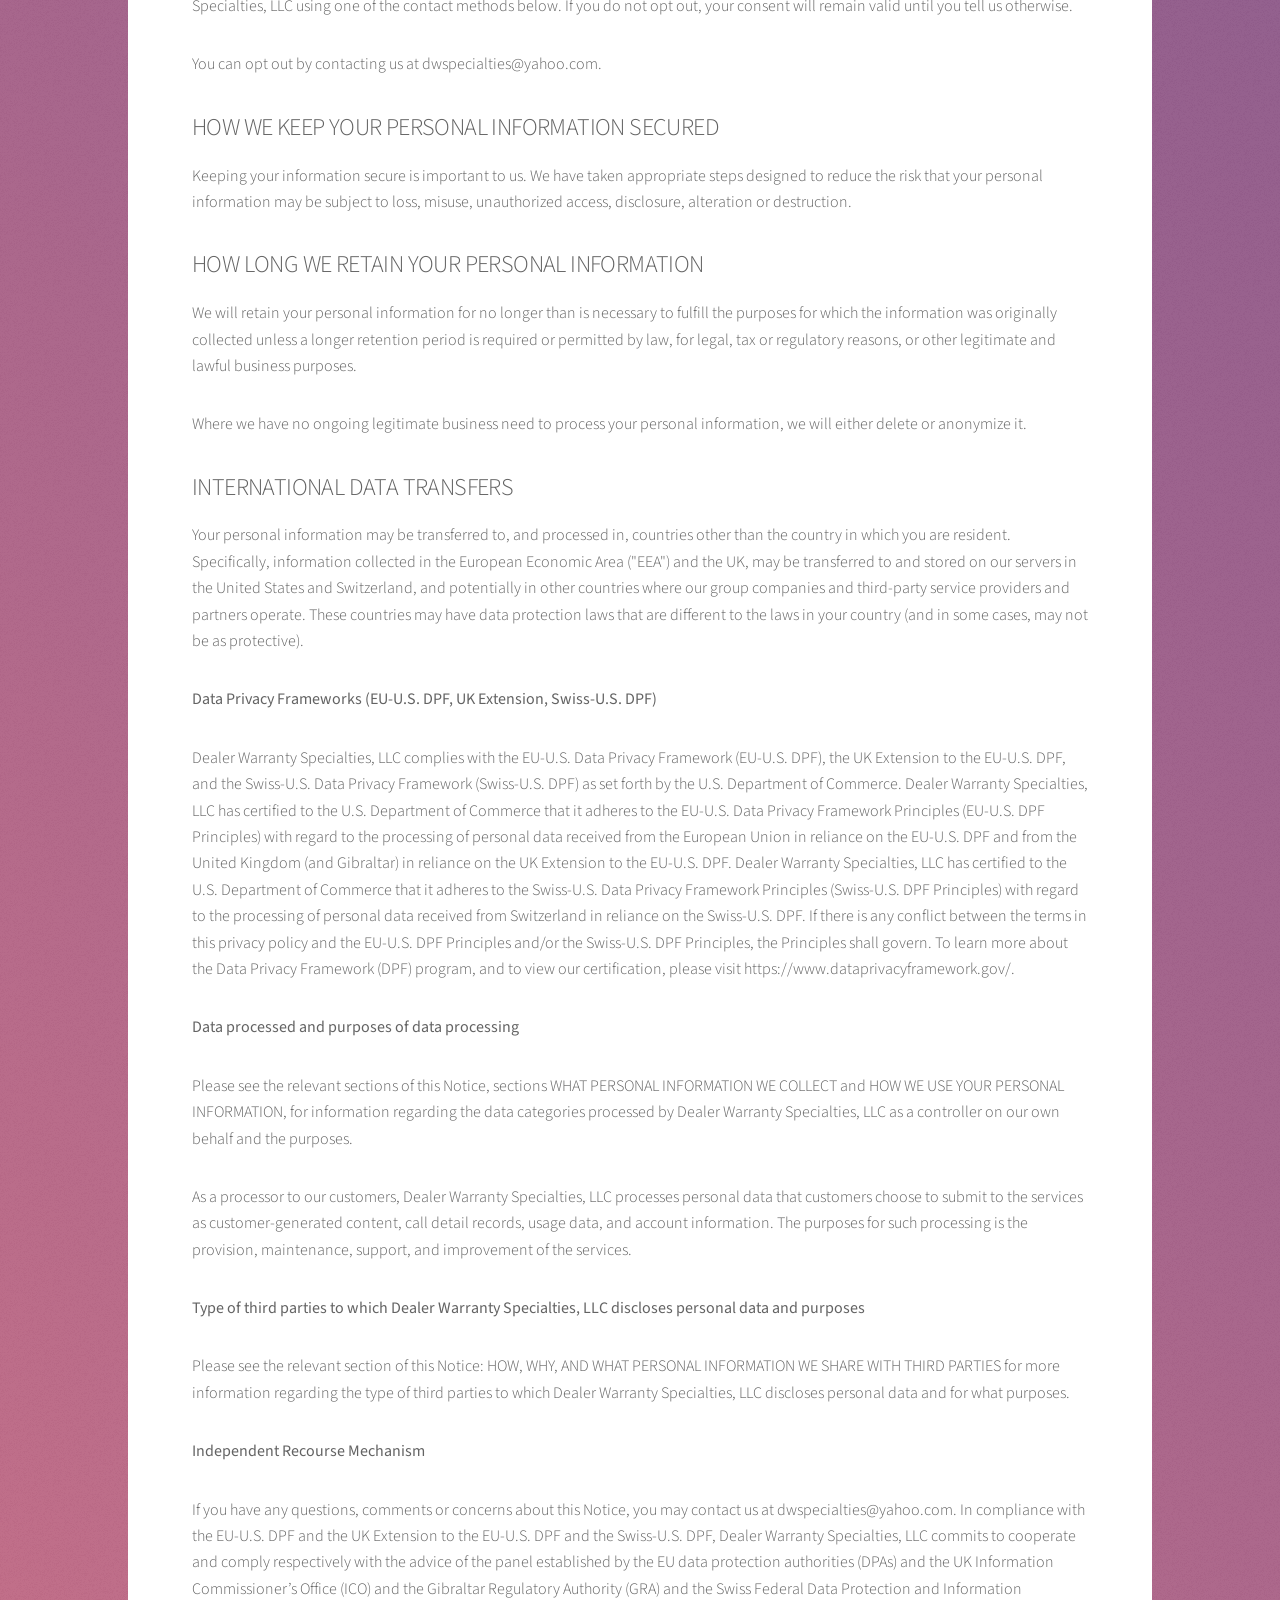
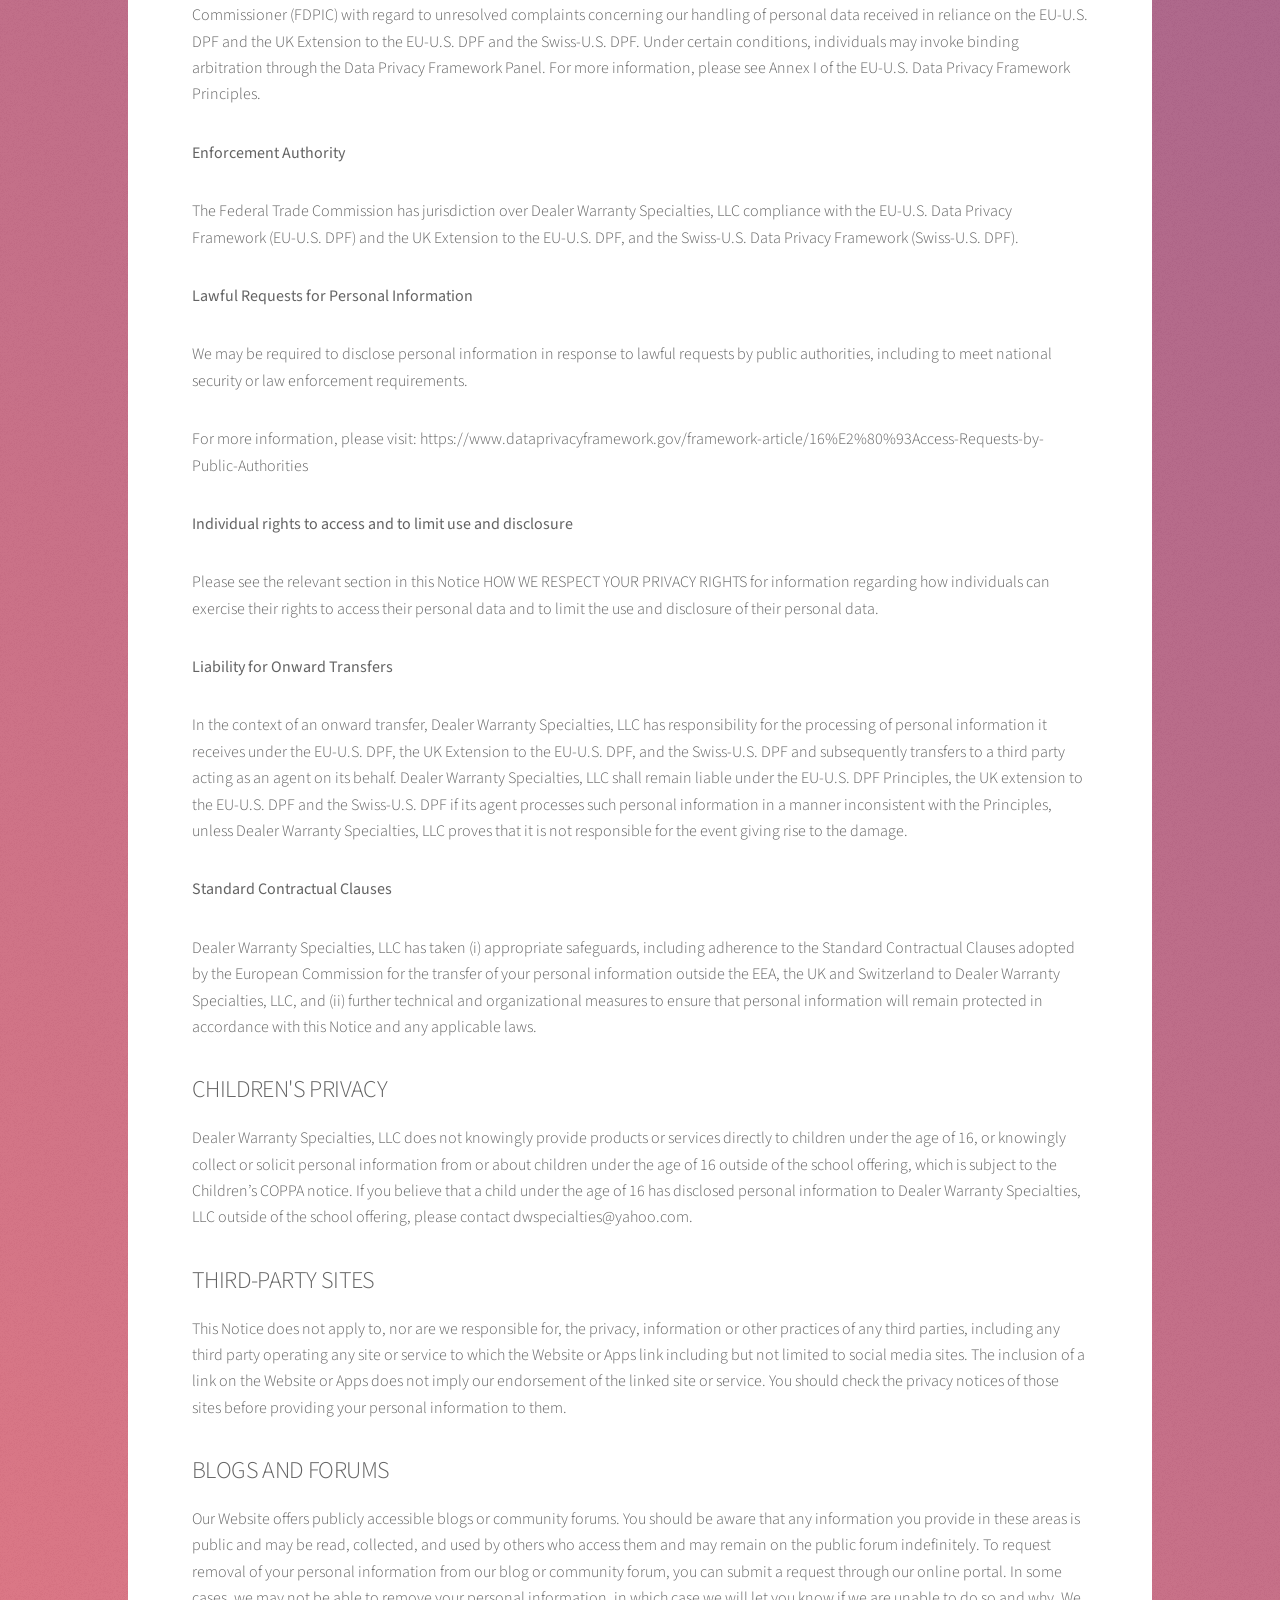
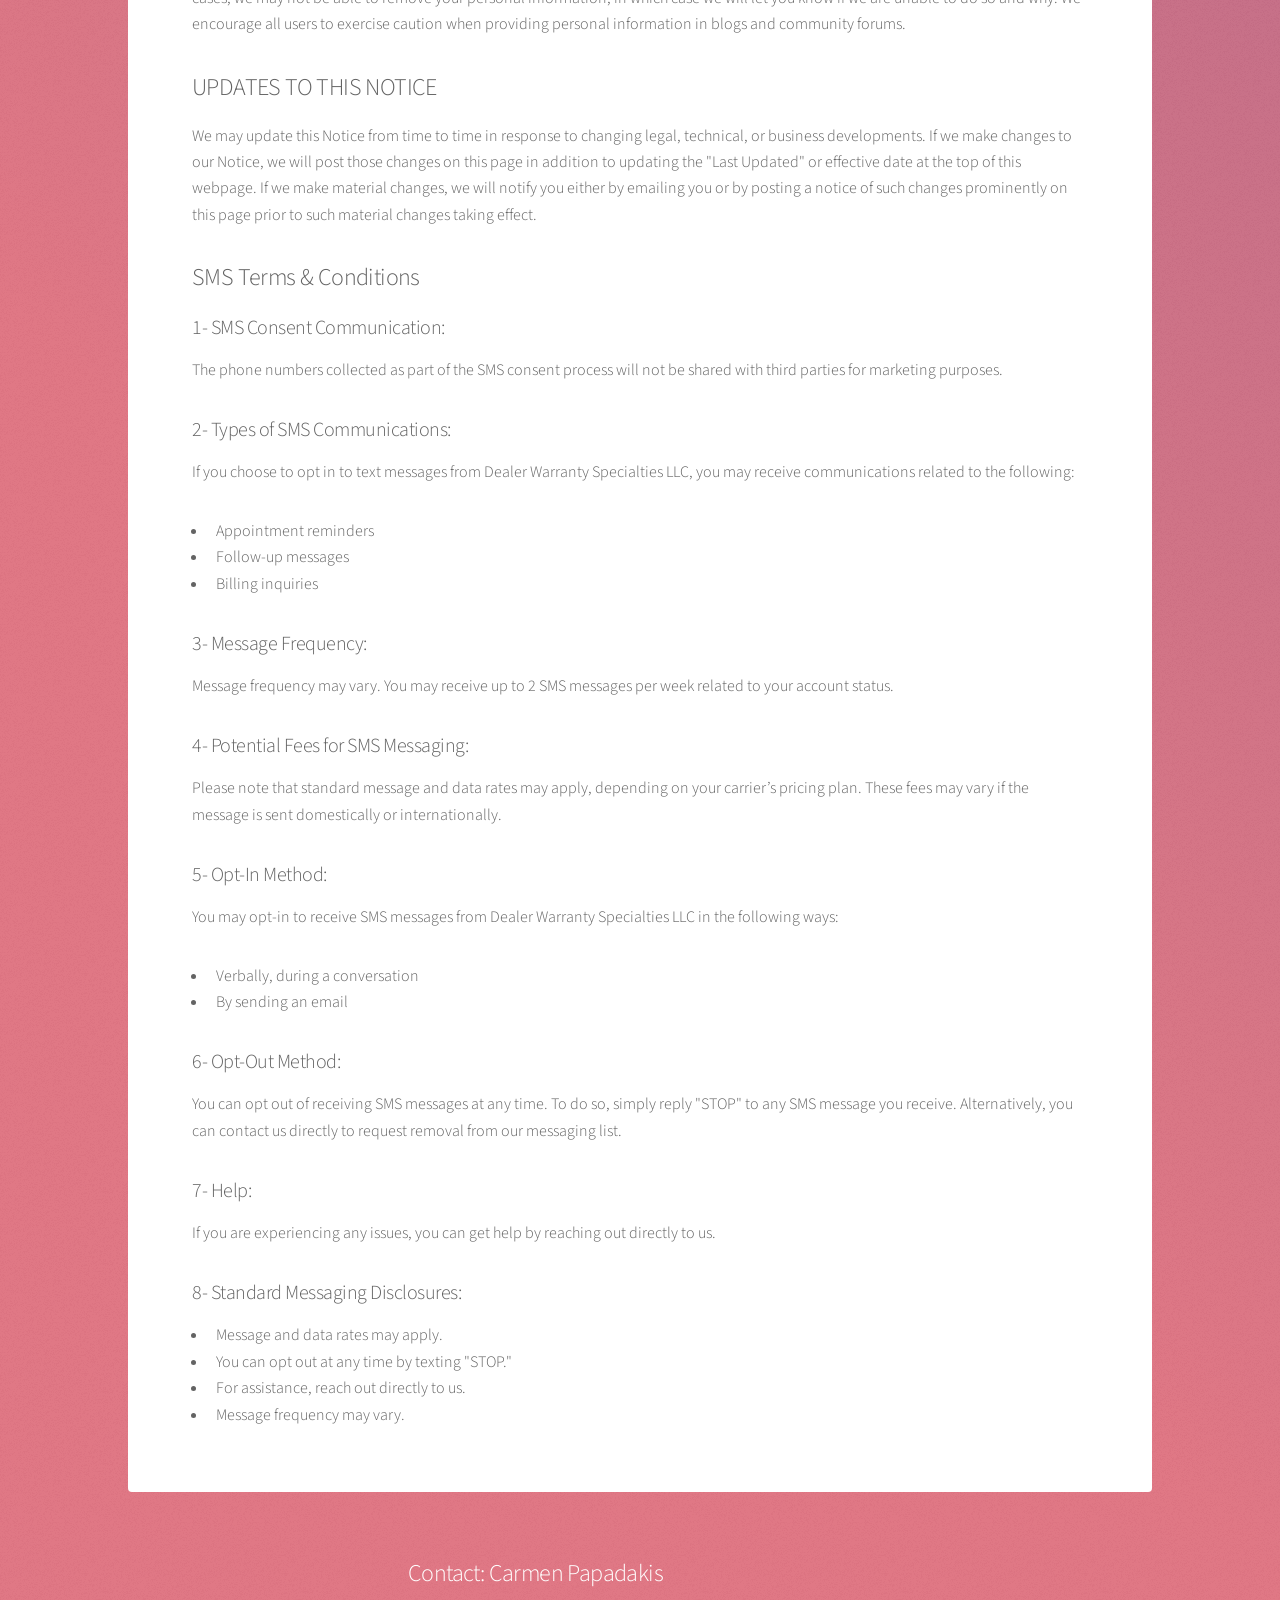
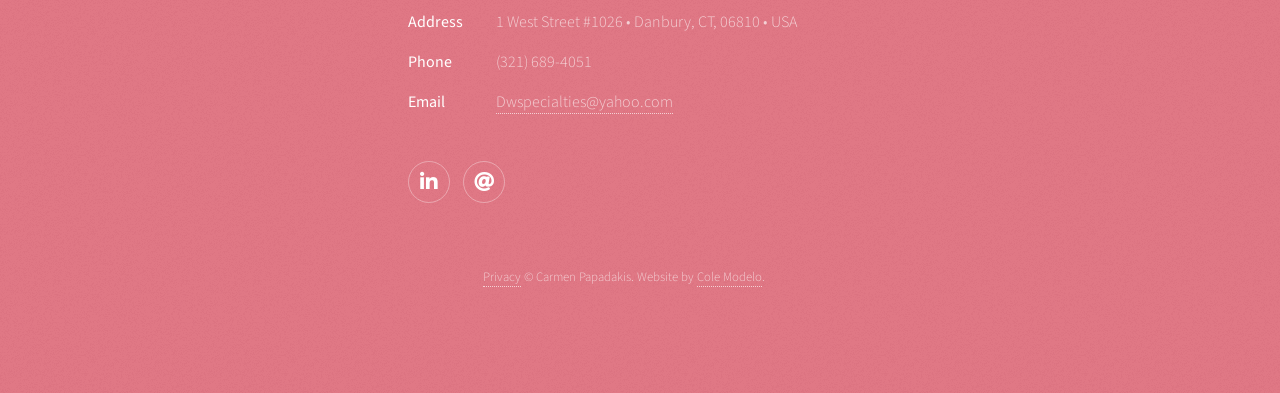
<file: privacy.html>
<!DOCTYPE HTML>
<!--
	Stellar by HTML5 UP
	html5up.net | @ajlkn
	Free for personal and commercial use under the CCA 3.0 license (html5up.net/license)
-->
<html>
	<head>
		<title>Dealer Warranty Specialties, LLC</title>
		<meta charset="utf-8" />
		<meta name="viewport" content="width=device-width, initial-scale=1, user-scalable=no" />
		<link rel="stylesheet" href="assets/css/main.css" />
		<noscript><link rel="stylesheet" href="assets/css/noscript.css" /></noscript>
	</head>
	<body class="is-preload">

		<!-- Wrapper -->
			<div id="wrapper">

				<!-- Header -->
					<header id="header">
						<h1>Privacy Policy</h1>
						<p>Click <a href="index.html">Here</a> to go back to the main page</p>
					</header>

				<!-- Main -->
					<div id="main">

						<!-- Content -->
							<section id="content" class="main">
								<h2>Privacy Notice: March 2026 - Dealer Warranty Specialties, LLC Legal</h2>
								<h2>HOW WE USE YOUR PERSONAL INFORMATION</h2>
								<p><b>We use your personal information for the following purposes, to:</b> Communicate with you; Verify your identity to prevent fraud in compliance with applicable law; Create your account; Provide you with Dealer Warranty Specialties, LLC services including respond to your requests for support; Develop and improve the Dealer Warranty Specialties, LLC; Manage your order and our customer relationship; Market and advertise our Services; Perform surveys; Provide internal training and ensure quality assurance; Improve and optimize your interactions with our team; Connect you to and optimize your experience using our Website and Services; Provide customers dashboards and reports; Conduct fraud and threat analysis and, detect and prevent spam or unlawful or abusive activity or other violations of our Acceptable Use Policy; Comply with applicable law including those regulating call detail records; and Perform billing for our Services.</p>
								<p>We may use artificial intelligence, machine learning, or other similar technology to provide, maintain, support, and improve our Services and our interactions with you.</p>
								<p>We do not pass any individual's consent to receive SMS from Dealer Warranty Specialties, LLC to any third party. We do not share phone numbers with third parties for the purpose of allowing those third parties to send SMS.</p>
								<p><b>Mobile Opt in, SMS Consent, and phone numbers collected for SMS communication purposes will not be shared with any third party and affiliates for marketing purposes.</b></p>

								</br>

								<p><b>Lawful basis for processing personal information (EEA, Switzerland and UK only)</b></p>
								<p>When we collect personal information about you in connection with offering our Website, Apps or Services within the European Economic Area (EEA), Switzerland and the United Kingdom (UK), our lawful basis for collecting and using the personal information described above will depend on the personal information concerned and the specific context in which we collect it.</p>
								<p>We will normally collect personal information from you where we need the personal information to perform a contract with you (e.g., when you order a Service), or where the processing is in our legitimate interests and not overridden by your data protection interests or fundamental rights and freedoms (e.g., to market and provide our Services). In some cases, we may also have a legal obligation to collect and process the personal information in question (i.e. Service Usage Data) or we may process your personal information where we have your consent to do so. You may withdraw your consent at any time as instructed in the communications or in the Apps or Services, or by contacting  us as explained below. </p>

								<h2>COOKIES AND SIMILAR TECHNOLOGIES</h2>
								<p>We use cookies and similar tracking technology (collectively, “Cookies”) to collect and use personal information about you. For further information about the types of Cookies we use, the functions they perform, and how you can control Cookies, please see our Cookie Notice.</p>

								<h2>HOW, WHY, AND WHAT PERSONAL INFORMATION WE SHARE WITH THIRD PARTIES</h2>
								<p>We may share and disclose your personal information (as identified in the section What Personal Information We Collect) solely for legitimate business or legal purposes as described in this Notice and in accordance with applicable law, with the following third parties:</p>
								<ul>
									<li>Dealer Warranty Specialties, LLC or any of its worldwide affiliates. A list of our current group companies is available on our public filings.</li>
									<li>Business partners (e.g., resellers and other authorized third party agents) to market or sell our Services;</li>
									<li>Service providers, contractors, vendors or agents who operate on our behalf to: Operate, deliver, improve and customize our Websites, Apps, and Services; Provide support and technical services; Send marketing and other operational communications related to our Websites, Apps, and Services; Detect fraud, enforce our acceptable use policy and protect our system and network infrastructure; Conduct analytics in order to improve your experience using Dealer Warranty Specialties, LLC Websites, Apps and Services; and Provide offers and advertisements to customers based on their interests and interactions with us</li>
									<li>Any third parties as part of, or in connection with, an actual or prospective corporate business transaction, such as a sale, merger, acquisition, joint venture, financing, corporate change, reorganization or insolvency, bankruptcy or receivership;</li>
									<li>Law enforcement agencies, regulatory or governmental bodies, or other third parties in order to respond to legal process, comply with any legal obligation; protect or defend our rights, interests or property or that of third parties; or prevent or investigate wrongdoing in connection with the Website, Apps or our Services; and/or</li>
									<li>Other third parties with your consent.</li>
								</ul>

								<h2>HOW WE RESPECT YOUR PRIVACY RIGHTS</h2>
								<p>We provide you with the opportunity to access, review, modify, and delete your personal information that we process.</p>
								<p><b>Requests from End Users regarding personal information we process on behalf of our Customers as a Data Processor or Service provider</b></p>
								<p>We provide our Services and Apps as ordered by our customers and in that context, we act as data processor or service provider on behalf of our customers.  In particular, when processing the content of communications such as voicemails, faxes, recordings, etc., in connection with our Services, we do so on behalf of our Customers and in accordance with their instructions as a data processor or service provider. This means that if you believe Dealer Warranty Specialties, LLC may have collected or stored personal information about you on behalf of a Dealer Warranty Specialties, LLC customer as a data processor or service provider or if you wish to access, review, modify or delete any content of your communications, under applicable law or otherwise, you should direct your request to that Customer.</p>
								<p><b>Your Privacy Rights as an EEA/UK/Swiss Resident </b></p>
								<ul>
									<li>Access: You can request more information about the personal information we hold about you. You can request to download a copy of the personal information.</li>
									<li>Rectification: If you believe that any personal information we are holding about you is incorrect or incomplete, you can request that we change, correct, or supplement the data. If you are a customer, you can also correct some of this information directly by logging into your Service account. Please contact us as soon as possible if you notice any inaccuracy or incompleteness.</li>
									<li>Objection: You can let us know that you object to the collection or processing of your personal information for certain purposes.</li>
									<li>Restriction of Processing: You can ask us to restrict further processing of your personal information. (This just means you can ask us to stop using it for the reasons we have been using it.) This may mean that we have to delete your account.</li>
									<li>Erasure: You can request that we erase some or all of your personal information from our systems. You can also delete some of this information directly by logging into your Service account, if you are a customer.</li>
									<li>Portability: You can ask for a downloadable copy of your personal information in a machine-readable format. You can also request that we transmit the data to someone else where it’s technically possible.</li>
									<li>Withdrawal of Consent: If you have consented to our use of personal information for a specific purpose, you have the right to change your mind at any time. Any such decision will not affect any processing that has already occurred nor will it affect processing of your personal information conducted in reliance of lawful processing grounds other than consent. Withdrawing your consent may mean your access to the Services will be limited or suspended, and your accounts may be terminated, as applicable. Where you withdraw your consent, but we are using your information because we or a third party (e.g. your employer) have a legitimate interest in doing so, or we have different legal basis for using your information (for example, fulfilling a contract with you), we may continue to process your information, subject to your rights to access and control your information.</li>
									<li>Right to File Complaint: You have the right to lodge a complaint about Dealer Warranty Specialties, LLC practices with respect to your personal information with your supervisory authority (contact details available here: for the EU; for the UK; and for Switzerland).   </li>
									<li>No Automated Decision Making: We do not undertake decision-making about you based solely on automated processing, including profiling; however, certain features of our Services could be used by our customers for decision-making purposes.</li>
								</ul>
								<p><b>Your Additional Privacy Rights as a Resident of Certain U.S. states</b></p>
								<p>The rights described in this section apply only if you are a resident of a state within the United States that has an applicable and effective privacy law providing for the below rights. </p>
								<ul>
									<li>Data portability: You can ask for a downloadable copy of your personal information in a machine-readable format. You can also request that we transmit the data to someone else where it’s technically possible.</li>
									<li>Knowledge and access: You may have the right to know more about personal information that we have collected and disclosed in the preceding 12 months. You may be able to access, receive details on collection, the purpose of processing, and any sharing that may have occurred.</li>
									<li>Deletion: You have the right to request Dealer Warranty Specialties, LLC to delete the personal information we have collected about you under certain circumstances.</li>
									<li>Non-discrimination for the exercise of your privacy rights: You have the right to not receive discriminatory treatment by Dealer Warranty Specialties, LLC for the exercise of your privacy rights.  </li>
									<li>Rectification: If you believe that any personal information we are holding about you is incorrect or incomplete, you can request that we change, correct, or supplement the data. You can also correct some of this information directly by logging into your account, if you are a customer. Please contact us as soon as possible if you notice any inaccuracy or incompleteness.</li>
									<li>Opt-out of selling or sharing your personal information: You have the right to request Dealer Warranty Specialties, LLC to stop sharing your personal information for the purposes of cross-context behavioral advertising or targeted advertising. You may opt out of having your cookie identifiers used for this type of sharing by turning on the Global Privacy Control at the browser level. Dealer Warranty Specialties, LLC does not sell your personal information as may be commonly understood. However, you may opt out of having your personal information shared with certain vendors that we use for providing insights about user interactions with our website and for delivering ads to you.</li>
									<li>No Automated Decision Making: We do not undertake any decision making about you based solely on automated processing, including profiling; however, certain features of our Services could be used by our customers for decision-making purposes.</li>
								</ul>
								<p>We will not share your personal information with third parties for the third parties’ direct marketing purposes unless you have agreed to such disclosure.</p>
								<p>We will verify your request using your name and email. Depending on the nature of your request, we may need additional information to verify your identity. You may authorize an agent to make a request on your behalf to exercise your privacy rights under applicable privacy laws.</p>
								<p>Certain U.S. states provide the right to appeal Dealer Warranty Specialties, LLC denial of an individual rights request. </p>
								<p>To exercise your rights or to allow your authorized agent to exercise your rights, please submit, or have your authorized agent submit, or contact us at dwspecialties@yahoo.com.</p>
								<p><b>Dealer Warranty Specialties, LLC Customer Proprietary Network Information (“CPNI”) (US account holders only)</b></p>
								<p>Title 47 of the United States Code, as amended by the Telecommunication Act of 1996, protects, among other things, CPNI of customers that have a US account, and regulates Dealer Warranty Specialties, LLC use of CPNI.</p>
								<p>CPNI is information that relates to a Dealer Warranty Specialties, LLC US customer or end user collected in the course of providing voice services and includes information such as: phone numbers dialed and received by customers; portion of international calls, local or long distance calls; number of phone numbers assigned to an account; precise location of Dealer Warranty Specialties, LLC softphones; average length of customer calls; IP address of phone or softphone; internet connection, device type, operating system and software information; call detail records, usage data, service plans, and prices paid. CPNI does not include a customer’s basic contact information (such as name, phone number, and address).</p>
								<p>Dealer Warranty Specialties, LLC collects CPNI while providing telecommunications and interconnected voice-over-Internet-protocol (interconnected VoIP) services. We use this information for several purposes, including billing and administrative purposes, to prevent fraud and abuse of our services, to provide call location information for public safety and in the provision of emergency services, or to offer personalized offers and services, which you may find valuable, through our agents and affiliates, in compliance with CPNI requirements.</p>
								<p>Customers have a right, and Dealer Warranty Specialties, LLC has a duty, under federal law, to protect the confidentiality of CPNI. Dealer Warranty Specialties, LLC personnel are not permitted to access, use, or share any CPNI unless they are authorized and have a legitimate business need to do so. Dealer Warranty Specialties, LLC will not sell, share, disclose, or enable access to CPNI by any third party outside of our own agents and affiliates, except as required by law.</p>
								<p>Customers have the right to opt out of Dealer Warranty Specialties, LLC use of their CPNI for the purpose of marketing communications-related services, (as defined by the law). The decision to opt out will not affect the Dealer Warranty Specialties, LLC service, however, your consent may enhance Dealer Warranty Specialties, LLC ability to offer products and services tailored to your needs. If you wish to opt out from receiving any marketing communications based on our use of your CPNI, you can do so at any time by notifying Dealer Warranty Specialties, LLC using one of the contact methods below. If you do not opt out, your consent will remain valid until you tell us otherwise. </p>
								<p> You can opt out by contacting us at dwspecialties@yahoo.com.</p>
								
								<h2>HOW WE KEEP YOUR PERSONAL INFORMATION SECURED</h2>
								<p>Keeping your information secure is important to us. We have taken appropriate steps designed to reduce the risk that your personal information may be subject to loss, misuse, unauthorized access, disclosure, alteration or destruction.</p>

								<h2>HOW LONG WE RETAIN YOUR PERSONAL INFORMATION</h2>
								<p>We will retain your personal information for no longer than is necessary to fulfill the purposes for which the information was originally collected unless a longer retention period is required or permitted by law, for legal, tax or regulatory reasons, or other legitimate and lawful business purposes.</p>
								<p>Where we have no ongoing legitimate business need to process your personal information, we will either delete or anonymize it.</p>

								<h2>INTERNATIONAL DATA TRANSFERS</h2>
								<p>Your personal information may be transferred to, and processed in, countries other than the country in which you are resident. Specifically, information collected in the European Economic Area ("EEA") and the UK, may be transferred to and stored on our servers in the United States and Switzerland, and potentially in other countries where our group companies and third-party service providers and partners operate. These countries may have data protection laws that are different to the laws in your country (and in some cases, may not be as protective).</p>
								<p><b>Data Privacy Frameworks (EU-U.S. DPF, UK Extension, Swiss-U.S. DPF)</b></p>
								<p>Dealer Warranty Specialties, LLC complies with the EU-U.S. Data Privacy Framework (EU-U.S. DPF), the UK Extension to the EU-U.S. DPF, and the Swiss-U.S. Data Privacy Framework (Swiss-U.S. DPF) as set forth by the U.S. Department of Commerce. Dealer Warranty Specialties, LLC has certified to the U.S. Department of Commerce that it adheres to the EU-U.S. Data Privacy Framework Principles (EU-U.S. DPF Principles) with regard to the processing of personal data received from the European Union in reliance on the EU-U.S. DPF and from the United Kingdom (and Gibraltar) in reliance on the UK Extension to the EU-U.S. DPF.  Dealer Warranty Specialties, LLC has certified to the U.S. Department of Commerce that it adheres to the Swiss-U.S. Data Privacy Framework Principles (Swiss-U.S. DPF Principles) with regard to the processing of personal data received from Switzerland in reliance on the Swiss-U.S. DPF. If there is any conflict between the terms in this privacy policy and the EU-U.S. DPF Principles and/or the Swiss-U.S. DPF Principles, the Principles shall govern. To learn more about the Data Privacy Framework (DPF) program, and to view our certification, please visit https://www.dataprivacyframework.gov/.</p>
								<p><b>Data processed and purposes of data processing</b></p>
								<p>Please see the relevant sections of this Notice, sections WHAT PERSONAL INFORMATION WE COLLECT and HOW WE USE YOUR PERSONAL INFORMATION, for information regarding the data categories processed by Dealer Warranty Specialties, LLC as a controller on our own behalf and the purposes.</p>
								<p>As a processor to our customers, Dealer Warranty Specialties, LLC processes personal data that customers choose to submit to the services as customer-generated content, call detail records, usage data, and account information. The purposes for such processing is the provision, maintenance, support, and improvement of the services. </p>
								<p><b>Type of third parties to which Dealer Warranty Specialties, LLC discloses personal data and purposes</b></p>
								<p>Please see the relevant section of this Notice:  HOW, WHY, AND WHAT PERSONAL INFORMATION WE SHARE WITH THIRD PARTIES for more information regarding the type of third parties to which Dealer Warranty Specialties, LLC discloses personal data and for what purposes.</p>

								<p><b>Independent Recourse Mechanism </b></p>
								<p>If you have any questions, comments or concerns about this Notice, you may contact us at dwspecialties@yahoo.com. In compliance with the EU-U.S. DPF and the UK Extension to the EU-U.S. DPF and the Swiss-U.S. DPF, Dealer Warranty Specialties, LLC commits to cooperate and comply respectively with the advice of the panel established by the EU data protection authorities (DPAs) and the UK Information Commissioner’s Office (ICO) and the Gibraltar Regulatory Authority (GRA) and the Swiss Federal Data Protection and Information Commissioner (FDPIC) with regard to unresolved complaints concerning our handling of personal data received in reliance on the EU-U.S. DPF and the UK Extension to the EU-U.S. DPF and the Swiss-U.S. DPF. Under certain conditions, individuals may invoke binding arbitration through the Data Privacy Framework Panel. For more information, please see Annex I of the EU-U.S. Data Privacy Framework Principles.</p>
								
								<p><b>Enforcement Authority</b></p>
								<p>The Federal Trade Commission has jurisdiction over Dealer Warranty Specialties, LLC compliance with the EU-U.S. Data Privacy Framework (EU-U.S. DPF) and the UK Extension to the EU-U.S. DPF, and the Swiss-U.S. Data Privacy Framework (Swiss-U.S. DPF).</p>

								<p><b>Lawful Requests for Personal Information</b></p>
								<p> We may be required to disclose personal information in response to lawful requests by public authorities, including to meet national security or law enforcement requirements.</p>
								<p>For more information, please visit: https://www.dataprivacyframework.gov/framework-article/16%E2%80%93Access-Requests-by-Public-Authorities  </p>

								<p><b>Individual rights to access and to limit use and disclosure</b></p>
								<p>Please see the relevant section in this Notice HOW WE RESPECT YOUR PRIVACY RIGHTS  for information regarding how individuals can exercise their rights to access their personal data and to limit the use and disclosure of their personal data.</p>

								<p><b>Liability for Onward Transfers</b></p>
								<p>In the context of an onward transfer, Dealer Warranty Specialties, LLC has responsibility for the processing of personal information it receives under the EU-U.S. DPF, the UK Extension to the EU-U.S. DPF, and the Swiss-U.S. DPF and subsequently transfers to a third party acting as an agent on its behalf. Dealer Warranty Specialties, LLC shall remain liable under the EU-U.S. DPF Principles, the UK extension to the EU-U.S. DPF and the Swiss-U.S. DPF if its agent processes such personal information in a manner inconsistent with the Principles, unless Dealer Warranty Specialties, LLC proves that it is not responsible for the event giving rise to the damage.</p>

								<p><b>Standard Contractual Clauses</b></p>
								<p>Dealer Warranty Specialties, LLC has taken (i) appropriate safeguards, including adherence to the Standard Contractual Clauses adopted by the European Commission for the transfer of your personal information outside the EEA, the UK and Switzerland to Dealer Warranty Specialties, LLC, and (ii) further technical and organizational measures to ensure that personal information will remain protected in accordance with this Notice and any applicable laws.</p>

								<h2>CHILDREN'S PRIVACY</h2>
								<p>Dealer Warranty Specialties, LLC does not knowingly provide products or services directly to children under the age of 16, or knowingly collect or solicit personal information from or about children under the age of 16 outside of the school offering, which is subject to the Children’s COPPA notice. If you believe that a child under the age of 16 has disclosed personal information to Dealer Warranty Specialties, LLC outside of the school offering, please contact dwspecialties@yahoo.com.</p>

								<h2>THIRD-PARTY SITES</h2>
								<p>This Notice does not apply to, nor are we responsible for, the privacy, information or other practices of any third parties, including any third party operating any site or service to which the Website or Apps link including but not limited to social media sites. The inclusion of a link on the Website or Apps does not imply our endorsement of the linked site or service. You should check the privacy notices of those sites before providing your personal information to them.</p>

								<h2>BLOGS AND FORUMS</h2>
								<p>Our Website offers publicly accessible blogs or community forums. You should be aware that any information you provide in these areas is public and may be read, collected, and used by others who access them and may remain on the public forum indefinitely. To request removal of your personal information from our blog or community forum, you can submit a request through our online portal. In some cases, we may not be able to remove your personal information, in which case we will let you know if we are unable to do so and why. We encourage all users to exercise caution when providing personal information in blogs and community forums.</p>

								<h2>UPDATES TO THIS NOTICE</h2>
								<p>We may update this Notice from time to time in response to changing legal, technical, or business developments. If we make changes to our Notice, we will post those changes on this page in addition to updating the "Last Updated" or effective date at the top of this webpage. If we make material changes, we will notify you either by emailing you or by posting a notice of such changes prominently on this page prior to such material changes taking effect.</p>

								<h2>SMS Terms & Conditions</h2>
								<h3>1- SMS Consent Communication:</h3>
								<p>The phone numbers collected as part of the SMS consent process will not be shared with third parties for marketing purposes.</p>

								<h3>2- Types of SMS Communications:</h3>
								<p>If you choose to opt in to text messages from Dealer Warranty Specialties LLC, you may receive communications related to the following:</p>
								<uL>
									<li>Appointment reminders</li>
									<li>Follow-up messages</li>
									<li>Billing inquiries</li>
								</uL>

								<h3>3- Message Frequency:</h3>
								<p>Message frequency may vary. You may receive up to 2 SMS messages per week related to your account status.</p>

								<h3>4- Potential Fees for SMS Messaging:</h3>
								<p>Please note that standard message and data rates may apply, depending on your carrier’s pricing plan. These fees may vary if the message is sent domestically or internationally.</p>

								<h3>5- Opt-In Method:</h3>
								<p>You may opt-in to receive SMS messages from Dealer Warranty Specialties LLC in the following ways:</p>
								<ul>	
									<li>Verbally, during a conversation</li>
    								<li>By sending an email</li>
    							</ul>

    							<h3>6- Opt-Out Method:</h3>
								<p>You can opt out of receiving SMS messages at any time. To do so, simply reply "STOP" to any SMS message you receive. Alternatively, you can contact us directly to request removal from our messaging list.</p>

								<h3>7- Help:</h3>
								<p>If you are experiencing any issues, you can get help by reaching out directly to us.</p>

								<h3>8- Standard Messaging Disclosures:</h3>
								<ul>
									<li>Message and data rates may apply.</li>
									<li>You can opt out at any time by texting "STOP."</li>
									<li>For assistance, reach out directly to us.</li>
									<li>Message frequency may vary.</li>
								</ul>
							</section>

					</div>

				<!-- Footer -->
					<footer id="footer">
						<section>
							<h2>Contact: Carmen Papadakis</h2>
							<dl class="alt">
								<dt>Address</dt>
								<dd>1 West Street #1026 &bull; Danbury, CT, 06810 &bull; USA</dd>
								<dt>Phone</dt>
								<dd>(321) 689-4051</dd>
								<dt>Email</dt>
								<dd><a href="#">Dwspecialties@yahoo.com</a></dd>
							</dl>
							<ul class="icons">
								<li><a href="https://www.linkedin.com/in/carmen-papadakis-54a994b6/" class="icon brands fa-linkedin-in alt"><span class="label">Linkedin</span></a></li>
								<li><a href="mailto:Dwspecialties@yahoo.com" class="icon solid fa-at alt"><span class="label">Email</span></a></li>
							</ul>
						</section>
						<p class="copyright"><a href="privacy.html">Privacy</a> &copy; Carmen Papadakis. Website by <a href="https://co">Cole Modelo</a>.</p>
					</footer>
			</div>

		<!-- Scripts -->
			<script src="assets/js/jquery.min.js"></script>
			<script src="assets/js/jquery.scrollex.min.js"></script>
			<script src="assets/js/jquery.scrolly.min.js"></script>
			<script src="assets/js/browser.min.js"></script>
			<script src="assets/js/breakpoints.min.js"></script>
			<script src="assets/js/util.js"></script>
			<script src="assets/js/main.js"></script>

	</body>
</html>
</file>
<file: assets/css/noscript.css>
/*
	Stellar by HTML5 UP
	html5up.net | @ajlkn
	Free for personal and commercial use under the CCA 3.0 license (html5up.net/license)
*/

/* Header */

	body.is-preload #header.alt > * {
		opacity: 1;
	}

	body.is-preload #header.alt .logo {
		-moz-transform: none;
		-webkit-transform: none;
		-ms-transform: none;
		transform: none;
	}
</file>
<file: assets/css/main.css>
@import url(fontawesome-all.min.css);
@import 'https://fonts.googleapis.com/css?family=Source+Sans+Pro:300,400';

/*
	Stellar by HTML5 UP
	html5up.net | @ajlkn
	Free for personal and commercial use under the CCA 3.0 license (html5up.net/license)
*/

html, body, div, span, applet, object,
iframe, h1, h2, h3, h4, h5, h6, p, blockquote,
pre, a, abbr, acronym, address, big, cite,
code, del, dfn, em, img, ins, kbd, q, s, samp,
small, strike, strong, sub, sup, tt, var, b,
u, i, center, dl, dt, dd, ol, ul, li, fieldset,
form, label, legend, table, caption, tbody,
tfoot, thead, tr, th, td, article, aside,
canvas, details, embed, figure, figcaption,
footer, header, hgroup, menu, nav, output, ruby,
section, summary, time, mark, audio, video {
	margin: 0;
	padding: 0;
	border: 0;
	font-size: 100%;
	font: inherit;
	vertical-align: baseline;}

article, aside, details, figcaption, figure,
footer, header, hgroup, menu, nav, section {
	display: block;}

body {
	line-height: 1;
}

ol, ul {
	list-style: none;
}

blockquote, q {
	quotes: none;
}

	blockquote:before, blockquote:after, q:before, q:after {
		content: '';
		content: none;
	}

table {
	border-collapse: collapse;
	border-spacing: 0;
}

body {
	-webkit-text-size-adjust: none;
}

mark {
	background-color: transparent;
	color: inherit;
}

input::-moz-focus-inner {
	border: 0;
	padding: 0;
}

input, select, textarea {
	-moz-appearance: none;
	-webkit-appearance: none;
	-ms-appearance: none;
	appearance: none;
}

/* Basic */

	@-ms-viewport {
		width: device-width;
	}

	body {
		-ms-overflow-style: scrollbar;
	}

	@media screen and (max-width: 480px) {

		html, body {
			min-width: 320px;
		}

	}

	html {
		box-sizing: border-box;
	}

	*, *:before, *:after {
		box-sizing: inherit;
	}

	body {
		background-color: #935d8c;
		background-image: url("images/overlay.png"), -moz-linear-gradient(45deg, #e37682 15%, #5f4d93 85%);
		background-image: url("images/overlay.png"), -webkit-linear-gradient(45deg, #e37682 15%, #5f4d93 85%);
		background-image: url("images/overlay.png"), -ms-linear-gradient(45deg, #e37682 15%, #5f4d93 85%);
		background-image: url("images/overlay.png"), linear-gradient(45deg, #e37682 15%, #5f4d93 85%);
	}

		body.is-preload *, body.is-preload *:before, body.is-preload *:after {
			-moz-animation: none !important;
			-webkit-animation: none !important;
			-ms-animation: none !important;
			animation: none !important;
			-moz-transition: none !important;
			-webkit-transition: none !important;
			-ms-transition: none !important;
			transition: none !important;
		}

/* Type */

	body {
		background-color: #935d8c;
		color: rgba(255, 255, 255, 0.65);
	}

	body, input, select, textarea {
		font-family: "Source Sans Pro", Helvetica, sans-serif;
		font-size: 17pt;
		font-weight: 300;
		line-height: 1.65;
	}

		@media screen and (max-width: 1680px) {

			body, input, select, textarea {
				font-size: 14pt;
			}

		}

		@media screen and (max-width: 1280px) {

			body, input, select, textarea {
				font-size: 12pt;
			}

		}

		@media screen and (max-width: 360px) {

			body, input, select, textarea {
				font-size: 11pt;
			}

		}

	a {
		-moz-transition: color 0.2s ease, border-bottom 0.2s ease;
		-webkit-transition: color 0.2s ease, border-bottom 0.2s ease;
		-ms-transition: color 0.2s ease, border-bottom 0.2s ease;
		transition: color 0.2s ease, border-bottom 0.2s ease;
		text-decoration: none;
		border-bottom: dotted 1px;
		color: inherit;
	}

		a:hover {
			border-bottom-color: transparent;
		}

	strong, b {
		font-weight: 400;
	}

	em, i {
		font-style: italic;
	}

	p {
		margin: 0 0 2em 0;
	}

		p.content {
			-moz-columns: 20em 2;
			-webkit-columns: 20em 2;
			-ms-columns: 20em 2;
			columns: 20em 2;
			-moz-column-gap: 2em;
			-webkit-column-gap: 2em;
			-ms-column-gap: 2em;
			column-gap: 2em;
			text-align: justify;
		}

	h1, h2, h3, h4, h5, h6 {
		font-weight: 300;
		line-height: 1.5;
		margin: 0 0 0.7em 0;
		letter-spacing: -0.025em;
	}

		h1 a, h2 a, h3 a, h4 a, h5 a, h6 a {
			color: inherit;
			text-decoration: none;
		}

	h1 {
		font-size: 2.5em;
		line-height: 1.2;
		font-family: "Helvetica", sans-serif;
		font-weight: 350;
	}

	h2 {
		font-size: 1.5em;
	}

	h3 {
		font-size: 1.25em;
	}

	h4 {
		font-size: 1.1em;
	}

	h5 {
		font-size: 0.9em;
	}

	h6 {
		font-size: 0.7em;
	}

	@media screen and (max-width: 736px) {

		h1 {
			font-size: 2em;
		}

	}

	sub {
		font-size: 0.8em;
		position: relative;
		top: 0.5em;
	}

	sup {
		font-size: 0.8em;
		position: relative;
		top: -0.5em;
	}

	blockquote {
		border-left: solid 4px;
		font-style: italic;
		margin: 0 0 2em 0;
		padding: 0.5em 0 0.5em 2em;
	}

	code {
		border-radius: 8px;
		border: solid 1px;
		font-family: "Courier New", monospace;
		font-size: 0.9em;
		margin: 0 0.25em;
		padding: 0.25em 0.65em;
	}

	pre {
		-webkit-overflow-scrolling: touch;
		font-family: "Courier New", monospace;
		font-size: 0.9em;
		margin: 0 0 2em 0;
	}

		pre code {
			display: block;
			line-height: 1.75;
			padding: 1em 1.5em;
			overflow-x: auto;
		}

	hr {
		border: 0;
		border-bottom: solid 1px;
		margin: 2em 0;
	}

		hr.major {
			margin: 3em 0;
		}

	.align-left {
		text-align: left;
	}

	.align-center {
		text-align: center;
	}

	.align-right {
		text-align: right;
	}

	input, select, textarea {
		color: #ffffff;
	}

	a:hover {
		color: #ffffff;
	}

	strong, b {
		color: #ffffff;
	}

	h1, h2, h3, h4, h5, h6 {
		color: #ffffff;
	}

	blockquote {
		border-left-color: rgba(255, 255, 255, 0.35);
	}

	code {
		background: rgba(255, 255, 255, 0.075);
		border-color: rgba(255, 255, 255, 0.35);
	}

	hr {
		border-bottom-color: rgba(255, 255, 255, 0.35);
	}

/* Row */

	.row {
		display: flex;
		flex-wrap: wrap;
		box-sizing: border-box;
		align-items: stretch;
	}

		.row > * {
			box-sizing: border-box;
		}

		.row.gtr-uniform > * > :last-child {
			margin-bottom: 0;
		}

		.row.aln-left {
			justify-content: flex-start;
		}

		.row.aln-center {
			justify-content: center;
		}

		.row.aln-right {
			justify-content: flex-end;
		}

		.row.aln-top {
			align-items: flex-start;
		}

		.row.aln-middle {
			align-items: center;
		}

		.row.aln-bottom {
			align-items: flex-end;
		}

		.row > .imp {
			order: -1;
		}

		.row > .col-1 {
			width: 8.33333%;
		}

		.row > .off-1 {
			margin-left: 8.33333%;
		}

		.row > .col-2 {
			width: 16.66667%;
		}

		.row > .off-2 {
			margin-left: 16.66667%;
		}

		.row > .col-3 {
			width: 25%;
		}

		.row > .off-3 {
			margin-left: 25%;
		}

		.row > .col-4 {
			width: 33.33333%;
		}

		.row > .off-4 {
			margin-left: 33.33333%;
		}

		.row > .col-5 {
			width: 41.66667%;
		}

		.row > .off-5 {
			margin-left: 41.66667%;
		}

		.row > .col-6 {
			width: 50%;
		}

		.row > .off-6 {
			margin-left: 50%;
		}

		.row > .col-7 {
			width: 58.33333%;
		}

		.row > .off-7 {
			margin-left: 58.33333%;
		}

		.row > .col-8 {
			width: 66.66667%;
		}

		.row > .off-8 {
			margin-left: 66.66667%;
		}

		.row > .col-9 {
			width: 75%;
		}

		.row > .off-9 {
			margin-left: 75%;
		}

		.row > .col-10 {
			width: 83.33333%;
		}

		.row > .off-10 {
			margin-left: 83.33333%;
		}

		.row > .col-11 {
			width: 91.66667%;
		}

		.row > .off-11 {
			margin-left: 91.66667%;
		}

		.row > .col-12 {
			width: 100%;
		}

		.row > .off-12 {
			margin-left: 100%;
		}

		.row.gtr-0 {
			margin-top: 0;
			margin-left: 0em;
		}

			.row.gtr-0 > * {
				padding: 0 0 0 0em;
			}

			.row.gtr-0.gtr-uniform {
				margin-top: 0em;
			}

				.row.gtr-0.gtr-uniform > * {
					padding-top: 0em;
				}

		.row.gtr-25 {
			margin-top: 0;
			margin-left: -0.375em;
		}

			.row.gtr-25 > * {
				padding: 0 0 0 0.375em;
			}

			.row.gtr-25.gtr-uniform {
				margin-top: -0.375em;
			}

				.row.gtr-25.gtr-uniform > * {
					padding-top: 0.375em;
				}

		.row.gtr-50 {
			margin-top: 0;
			margin-left: -0.75em;
		}

			.row.gtr-50 > * {
				padding: 0 0 0 0.75em;
			}

			.row.gtr-50.gtr-uniform {
				margin-top: -0.75em;
			}

				.row.gtr-50.gtr-uniform > * {
					padding-top: 0.75em;
				}

		.row {
			margin-top: 0;
			margin-left: -1.5em;
		}

			.row > * {
				padding: 0 0 0 1.5em;
			}

			.row.gtr-uniform {
				margin-top: -1.5em;
			}

				.row.gtr-uniform > * {
					padding-top: 1.5em;
				}

		.row.gtr-150 {
			margin-top: 0;
			margin-left: -2.25em;
		}

			.row.gtr-150 > * {
				padding: 0 0 0 2.25em;
			}

			.row.gtr-150.gtr-uniform {
				margin-top: -2.25em;
			}

				.row.gtr-150.gtr-uniform > * {
					padding-top: 2.25em;
				}

		.row.gtr-200 {
			margin-top: 0;
			margin-left: -3em;
		}

			.row.gtr-200 > * {
				padding: 0 0 0 3em;
			}

			.row.gtr-200.gtr-uniform {
				margin-top: -3em;
			}

				.row.gtr-200.gtr-uniform > * {
					padding-top: 3em;
				}

		@media screen and (max-width: 1680px) {

			.row {
				display: flex;
				flex-wrap: wrap;
				box-sizing: border-box;
				align-items: stretch;
			}

				.row > * {
					box-sizing: border-box;
				}

				.row.gtr-uniform > * > :last-child {
					margin-bottom: 0;
				}

				.row.aln-left {
					justify-content: flex-start;
				}

				.row.aln-center {
					justify-content: center;
				}

				.row.aln-right {
					justify-content: flex-end;
				}

				.row.aln-top {
					align-items: flex-start;
				}

				.row.aln-middle {
					align-items: center;
				}

				.row.aln-bottom {
					align-items: flex-end;
				}

				.row > .imp-xlarge {
					order: -1;
				}

				.row > .col-1-xlarge {
					width: 8.33333%;
				}

				.row > .off-1-xlarge {
					margin-left: 8.33333%;
				}

				.row > .col-2-xlarge {
					width: 16.66667%;
				}

				.row > .off-2-xlarge {
					margin-left: 16.66667%;
				}

				.row > .col-3-xlarge {
					width: 25%;
				}

				.row > .off-3-xlarge {
					margin-left: 25%;
				}

				.row > .col-4-xlarge {
					width: 33.33333%;
				}

				.row > .off-4-xlarge {
					margin-left: 33.33333%;
				}

				.row > .col-5-xlarge {
					width: 41.66667%;
				}

				.row > .off-5-xlarge {
					margin-left: 41.66667%;
				}

				.row > .col-6-xlarge {
					width: 50%;
				}

				.row > .off-6-xlarge {
					margin-left: 50%;
				}

				.row > .col-7-xlarge {
					width: 58.33333%;
				}

				.row > .off-7-xlarge {
					margin-left: 58.33333%;
				}

				.row > .col-8-xlarge {
					width: 66.66667%;
				}

				.row > .off-8-xlarge {
					margin-left: 66.66667%;
				}

				.row > .col-9-xlarge {
					width: 75%;
				}

				.row > .off-9-xlarge {
					margin-left: 75%;
				}

				.row > .col-10-xlarge {
					width: 83.33333%;
				}

				.row > .off-10-xlarge {
					margin-left: 83.33333%;
				}

				.row > .col-11-xlarge {
					width: 91.66667%;
				}

				.row > .off-11-xlarge {
					margin-left: 91.66667%;
				}

				.row > .col-12-xlarge {
					width: 100%;
				}

				.row > .off-12-xlarge {
					margin-left: 100%;
				}

				.row.gtr-0 {
					margin-top: 0;
					margin-left: 0em;
				}

					.row.gtr-0 > * {
						padding: 0 0 0 0em;
					}

					.row.gtr-0.gtr-uniform {
						margin-top: 0em;
					}

						.row.gtr-0.gtr-uniform > * {
							padding-top: 0em;
						}

				.row.gtr-25 {
					margin-top: 0;
					margin-left: -0.375em;
				}

					.row.gtr-25 > * {
						padding: 0 0 0 0.375em;
					}

					.row.gtr-25.gtr-uniform {
						margin-top: -0.375em;
					}

						.row.gtr-25.gtr-uniform > * {
							padding-top: 0.375em;
						}

				.row.gtr-50 {
					margin-top: 0;
					margin-left: -0.75em;
				}

					.row.gtr-50 > * {
						padding: 0 0 0 0.75em;
					}

					.row.gtr-50.gtr-uniform {
						margin-top: -0.75em;
					}

						.row.gtr-50.gtr-uniform > * {
							padding-top: 0.75em;
						}

				.row {
					margin-top: 0;
					margin-left: -1.5em;
				}

					.row > * {
						padding: 0 0 0 1.5em;
					}

					.row.gtr-uniform {
						margin-top: -1.5em;
					}

						.row.gtr-uniform > * {
							padding-top: 1.5em;
						}

				.row.gtr-150 {
					margin-top: 0;
					margin-left: -2.25em;
				}

					.row.gtr-150 > * {
						padding: 0 0 0 2.25em;
					}

					.row.gtr-150.gtr-uniform {
						margin-top: -2.25em;
					}

						.row.gtr-150.gtr-uniform > * {
							padding-top: 2.25em;
						}

				.row.gtr-200 {
					margin-top: 0;
					margin-left: -3em;
				}

					.row.gtr-200 > * {
						padding: 0 0 0 3em;
					}

					.row.gtr-200.gtr-uniform {
						margin-top: -3em;
					}

						.row.gtr-200.gtr-uniform > * {
							padding-top: 3em;
						}

		}

		@media screen and (max-width: 1280px) {

			.row {
				display: flex;
				flex-wrap: wrap;
				box-sizing: border-box;
				align-items: stretch;
			}

				.row > * {
					box-sizing: border-box;
				}

				.row.gtr-uniform > * > :last-child {
					margin-bottom: 0;
				}

				.row.aln-left {
					justify-content: flex-start;
				}

				.row.aln-center {
					justify-content: center;
				}

				.row.aln-right {
					justify-content: flex-end;
				}

				.row.aln-top {
					align-items: flex-start;
				}

				.row.aln-middle {
					align-items: center;
				}

				.row.aln-bottom {
					align-items: flex-end;
				}

				.row > .imp-large {
					order: -1;
				}

				.row > .col-1-large {
					width: 8.33333%;
				}

				.row > .off-1-large {
					margin-left: 8.33333%;
				}

				.row > .col-2-large {
					width: 16.66667%;
				}

				.row > .off-2-large {
					margin-left: 16.66667%;
				}

				.row > .col-3-large {
					width: 25%;
				}

				.row > .off-3-large {
					margin-left: 25%;
				}

				.row > .col-4-large {
					width: 33.33333%;
				}

				.row > .off-4-large {
					margin-left: 33.33333%;
				}

				.row > .col-5-large {
					width: 41.66667%;
				}

				.row > .off-5-large {
					margin-left: 41.66667%;
				}

				.row > .col-6-large {
					width: 50%;
				}

				.row > .off-6-large {
					margin-left: 50%;
				}

				.row > .col-7-large {
					width: 58.33333%;
				}

				.row > .off-7-large {
					margin-left: 58.33333%;
				}

				.row > .col-8-large {
					width: 66.66667%;
				}

				.row > .off-8-large {
					margin-left: 66.66667%;
				}

				.row > .col-9-large {
					width: 75%;
				}

				.row > .off-9-large {
					margin-left: 75%;
				}

				.row > .col-10-large {
					width: 83.33333%;
				}

				.row > .off-10-large {
					margin-left: 83.33333%;
				}

				.row > .col-11-large {
					width: 91.66667%;
				}

				.row > .off-11-large {
					margin-left: 91.66667%;
				}

				.row > .col-12-large {
					width: 100%;
				}

				.row > .off-12-large {
					margin-left: 100%;
				}

				.row.gtr-0 {
					margin-top: 0;
					margin-left: 0em;
				}

					.row.gtr-0 > * {
						padding: 0 0 0 0em;
					}

					.row.gtr-0.gtr-uniform {
						margin-top: 0em;
					}

						.row.gtr-0.gtr-uniform > * {
							padding-top: 0em;
						}

				.row.gtr-25 {
					margin-top: 0;
					margin-left: -0.375em;
				}

					.row.gtr-25 > * {
						padding: 0 0 0 0.375em;
					}

					.row.gtr-25.gtr-uniform {
						margin-top: -0.375em;
					}

						.row.gtr-25.gtr-uniform > * {
							padding-top: 0.375em;
						}

				.row.gtr-50 {
					margin-top: 0;
					margin-left: -0.75em;
				}

					.row.gtr-50 > * {
						padding: 0 0 0 0.75em;
					}

					.row.gtr-50.gtr-uniform {
						margin-top: -0.75em;
					}

						.row.gtr-50.gtr-uniform > * {
							padding-top: 0.75em;
						}

				.row {
					margin-top: 0;
					margin-left: -1.5em;
				}

					.row > * {
						padding: 0 0 0 1.5em;
					}

					.row.gtr-uniform {
						margin-top: -1.5em;
					}

						.row.gtr-uniform > * {
							padding-top: 1.5em;
						}

				.row.gtr-150 {
					margin-top: 0;
					margin-left: -2.25em;
				}

					.row.gtr-150 > * {
						padding: 0 0 0 2.25em;
					}

					.row.gtr-150.gtr-uniform {
						margin-top: -2.25em;
					}

						.row.gtr-150.gtr-uniform > * {
							padding-top: 2.25em;
						}

				.row.gtr-200 {
					margin-top: 0;
					margin-left: -3em;
				}

					.row.gtr-200 > * {
						padding: 0 0 0 3em;
					}

					.row.gtr-200.gtr-uniform {
						margin-top: -3em;
					}

						.row.gtr-200.gtr-uniform > * {
							padding-top: 3em;
						}

		}

		@media screen and (max-width: 980px) {

			.row {
				display: flex;
				flex-wrap: wrap;
				box-sizing: border-box;
				align-items: stretch;
			}

				.row > * {
					box-sizing: border-box;
				}

				.row.gtr-uniform > * > :last-child {
					margin-bottom: 0;
				}

				.row.aln-left {
					justify-content: flex-start;
				}

				.row.aln-center {
					justify-content: center;
				}

				.row.aln-right {
					justify-content: flex-end;
				}

				.row.aln-top {
					align-items: flex-start;
				}

				.row.aln-middle {
					align-items: center;
				}

				.row.aln-bottom {
					align-items: flex-end;
				}

				.row > .imp-medium {
					order: -1;
				}

				.row > .col-1-medium {
					width: 8.33333%;
				}

				.row > .off-1-medium {
					margin-left: 8.33333%;
				}

				.row > .col-2-medium {
					width: 16.66667%;
				}

				.row > .off-2-medium {
					margin-left: 16.66667%;
				}

				.row > .col-3-medium {
					width: 25%;
				}

				.row > .off-3-medium {
					margin-left: 25%;
				}

				.row > .col-4-medium {
					width: 33.33333%;
				}

				.row > .off-4-medium {
					margin-left: 33.33333%;
				}

				.row > .col-5-medium {
					width: 41.66667%;
				}

				.row > .off-5-medium {
					margin-left: 41.66667%;
				}

				.row > .col-6-medium {
					width: 50%;
				}

				.row > .off-6-medium {
					margin-left: 50%;
				}

				.row > .col-7-medium {
					width: 58.33333%;
				}

				.row > .off-7-medium {
					margin-left: 58.33333%;
				}

				.row > .col-8-medium {
					width: 66.66667%;
				}

				.row > .off-8-medium {
					margin-left: 66.66667%;
				}

				.row > .col-9-medium {
					width: 75%;
				}

				.row > .off-9-medium {
					margin-left: 75%;
				}

				.row > .col-10-medium {
					width: 83.33333%;
				}

				.row > .off-10-medium {
					margin-left: 83.33333%;
				}

				.row > .col-11-medium {
					width: 91.66667%;
				}

				.row > .off-11-medium {
					margin-left: 91.66667%;
				}

				.row > .col-12-medium {
					width: 100%;
				}

				.row > .off-12-medium {
					margin-left: 100%;
				}

				.row.gtr-0 {
					margin-top: 0;
					margin-left: 0em;
				}

					.row.gtr-0 > * {
						padding: 0 0 0 0em;
					}

					.row.gtr-0.gtr-uniform {
						margin-top: 0em;
					}

						.row.gtr-0.gtr-uniform > * {
							padding-top: 0em;
						}

				.row.gtr-25 {
					margin-top: 0;
					margin-left: -0.375em;
				}

					.row.gtr-25 > * {
						padding: 0 0 0 0.375em;
					}

					.row.gtr-25.gtr-uniform {
						margin-top: -0.375em;
					}

						.row.gtr-25.gtr-uniform > * {
							padding-top: 0.375em;
						}

				.row.gtr-50 {
					margin-top: 0;
					margin-left: -0.75em;
				}

					.row.gtr-50 > * {
						padding: 0 0 0 0.75em;
					}

					.row.gtr-50.gtr-uniform {
						margin-top: -0.75em;
					}

						.row.gtr-50.gtr-uniform > * {
							padding-top: 0.75em;
						}

				.row {
					margin-top: 0;
					margin-left: -1.5em;
				}

					.row > * {
						padding: 0 0 0 1.5em;
					}

					.row.gtr-uniform {
						margin-top: -1.5em;
					}

						.row.gtr-uniform > * {
							padding-top: 1.5em;
						}

				.row.gtr-150 {
					margin-top: 0;
					margin-left: -2.25em;
				}

					.row.gtr-150 > * {
						padding: 0 0 0 2.25em;
					}

					.row.gtr-150.gtr-uniform {
						margin-top: -2.25em;
					}

						.row.gtr-150.gtr-uniform > * {
							padding-top: 2.25em;
						}

				.row.gtr-200 {
					margin-top: 0;
					margin-left: -3em;
				}

					.row.gtr-200 > * {
						padding: 0 0 0 3em;
					}

					.row.gtr-200.gtr-uniform {
						margin-top: -3em;
					}

						.row.gtr-200.gtr-uniform > * {
							padding-top: 3em;
						}

		}

		@media screen and (max-width: 736px) {

			.row {
				display: flex;
				flex-wrap: wrap;
				box-sizing: border-box;
				align-items: stretch;
			}

				.row > * {
					box-sizing: border-box;
				}

				.row.gtr-uniform > * > :last-child {
					margin-bottom: 0;
				}

				.row.aln-left {
					justify-content: flex-start;
				}

				.row.aln-center {
					justify-content: center;
				}

				.row.aln-right {
					justify-content: flex-end;
				}

				.row.aln-top {
					align-items: flex-start;
				}

				.row.aln-middle {
					align-items: center;
				}

				.row.aln-bottom {
					align-items: flex-end;
				}

				.row > .imp-small {
					order: -1;
				}

				.row > .col-1-small {
					width: 8.33333%;
				}

				.row > .off-1-small {
					margin-left: 8.33333%;
				}

				.row > .col-2-small {
					width: 16.66667%;
				}

				.row > .off-2-small {
					margin-left: 16.66667%;
				}

				.row > .col-3-small {
					width: 25%;
				}

				.row > .off-3-small {
					margin-left: 25%;
				}

				.row > .col-4-small {
					width: 33.33333%;
				}

				.row > .off-4-small {
					margin-left: 33.33333%;
				}

				.row > .col-5-small {
					width: 41.66667%;
				}

				.row > .off-5-small {
					margin-left: 41.66667%;
				}

				.row > .col-6-small {
					width: 50%;
				}

				.row > .off-6-small {
					margin-left: 50%;
				}

				.row > .col-7-small {
					width: 58.33333%;
				}

				.row > .off-7-small {
					margin-left: 58.33333%;
				}

				.row > .col-8-small {
					width: 66.66667%;
				}

				.row > .off-8-small {
					margin-left: 66.66667%;
				}

				.row > .col-9-small {
					width: 75%;
				}

				.row > .off-9-small {
					margin-left: 75%;
				}

				.row > .col-10-small {
					width: 83.33333%;
				}

				.row > .off-10-small {
					margin-left: 83.33333%;
				}

				.row > .col-11-small {
					width: 91.66667%;
				}

				.row > .off-11-small {
					margin-left: 91.66667%;
				}

				.row > .col-12-small {
					width: 100%;
				}

				.row > .off-12-small {
					margin-left: 100%;
				}

				.row.gtr-0 {
					margin-top: 0;
					margin-left: 0em;
				}

					.row.gtr-0 > * {
						padding: 0 0 0 0em;
					}

					.row.gtr-0.gtr-uniform {
						margin-top: 0em;
					}

						.row.gtr-0.gtr-uniform > * {
							padding-top: 0em;
						}

				.row.gtr-25 {
					margin-top: 0;
					margin-left: -0.25em;
				}

					.row.gtr-25 > * {
						padding: 0 0 0 0.25em;
					}

					.row.gtr-25.gtr-uniform {
						margin-top: -0.25em;
					}

						.row.gtr-25.gtr-uniform > * {
							padding-top: 0.25em;
						}

				.row.gtr-50 {
					margin-top: 0;
					margin-left: -0.5em;
				}

					.row.gtr-50 > * {
						padding: 0 0 0 0.5em;
					}

					.row.gtr-50.gtr-uniform {
						margin-top: -0.5em;
					}

						.row.gtr-50.gtr-uniform > * {
							padding-top: 0.5em;
						}

				.row {
					margin-top: 0;
					margin-left: -1em;
				}

					.row > * {
						padding: 0 0 0 1em;
					}

					.row.gtr-uniform {
						margin-top: -1em;
					}

						.row.gtr-uniform > * {
							padding-top: 1em;
						}

				.row.gtr-150 {
					margin-top: 0;
					margin-left: -1.5em;
				}

					.row.gtr-150 > * {
						padding: 0 0 0 1.5em;
					}

					.row.gtr-150.gtr-uniform {
						margin-top: -1.5em;
					}

						.row.gtr-150.gtr-uniform > * {
							padding-top: 1.5em;
						}

				.row.gtr-200 {
					margin-top: 0;
					margin-left: -2em;
				}

					.row.gtr-200 > * {
						padding: 0 0 0 2em;
					}

					.row.gtr-200.gtr-uniform {
						margin-top: -2em;
					}

						.row.gtr-200.gtr-uniform > * {
							padding-top: 2em;
						}

		}

		@media screen and (max-width: 480px) {

			.row {
				display: flex;
				flex-wrap: wrap;
				box-sizing: border-box;
				align-items: stretch;
			}

				.row > * {
					box-sizing: border-box;
				}

				.row.gtr-uniform > * > :last-child {
					margin-bottom: 0;
				}

				.row.aln-left {
					justify-content: flex-start;
				}

				.row.aln-center {
					justify-content: center;
				}

				.row.aln-right {
					justify-content: flex-end;
				}

				.row.aln-top {
					align-items: flex-start;
				}

				.row.aln-middle {
					align-items: center;
				}

				.row.aln-bottom {
					align-items: flex-end;
				}

				.row > .imp-xsmall {
					order: -1;
				}

				.row > .col-1-xsmall {
					width: 8.33333%;
				}

				.row > .off-1-xsmall {
					margin-left: 8.33333%;
				}

				.row > .col-2-xsmall {
					width: 16.66667%;
				}

				.row > .off-2-xsmall {
					margin-left: 16.66667%;
				}

				.row > .col-3-xsmall {
					width: 25%;
				}

				.row > .off-3-xsmall {
					margin-left: 25%;
				}

				.row > .col-4-xsmall {
					width: 33.33333%;
				}

				.row > .off-4-xsmall {
					margin-left: 33.33333%;
				}

				.row > .col-5-xsmall {
					width: 41.66667%;
				}

				.row > .off-5-xsmall {
					margin-left: 41.66667%;
				}

				.row > .col-6-xsmall {
					width: 50%;
				}

				.row > .off-6-xsmall {
					margin-left: 50%;
				}

				.row > .col-7-xsmall {
					width: 58.33333%;
				}

				.row > .off-7-xsmall {
					margin-left: 58.33333%;
				}

				.row > .col-8-xsmall {
					width: 66.66667%;
				}

				.row > .off-8-xsmall {
					margin-left: 66.66667%;
				}

				.row > .col-9-xsmall {
					width: 75%;
				}

				.row > .off-9-xsmall {
					margin-left: 75%;
				}

				.row > .col-10-xsmall {
					width: 83.33333%;
				}

				.row > .off-10-xsmall {
					margin-left: 83.33333%;
				}

				.row > .col-11-xsmall {
					width: 91.66667%;
				}

				.row > .off-11-xsmall {
					margin-left: 91.66667%;
				}

				.row > .col-12-xsmall {
					width: 100%;
				}

				.row > .off-12-xsmall {
					margin-left: 100%;
				}

				.row.gtr-0 {
					margin-top: 0;
					margin-left: 0em;
				}

					.row.gtr-0 > * {
						padding: 0 0 0 0em;
					}

					.row.gtr-0.gtr-uniform {
						margin-top: 0em;
					}

						.row.gtr-0.gtr-uniform > * {
							padding-top: 0em;
						}

				.row.gtr-25 {
					margin-top: 0;
					margin-left: -0.3125em;
				}

					.row.gtr-25 > * {
						padding: 0 0 0 0.3125em;
					}

					.row.gtr-25.gtr-uniform {
						margin-top: -0.3125em;
					}

						.row.gtr-25.gtr-uniform > * {
							padding-top: 0.3125em;
						}

				.row.gtr-50 {
					margin-top: 0;
					margin-left: -0.625em;
				}

					.row.gtr-50 > * {
						padding: 0 0 0 0.625em;
					}

					.row.gtr-50.gtr-uniform {
						margin-top: -0.625em;
					}

						.row.gtr-50.gtr-uniform > * {
							padding-top: 0.625em;
						}

				.row {
					margin-top: 0;
					margin-left: -1.25em;
				}

					.row > * {
						padding: 0 0 0 1.25em;
					}

					.row.gtr-uniform {
						margin-top: -1.25em;
					}

						.row.gtr-uniform > * {
							padding-top: 1.25em;
						}

				.row.gtr-150 {
					margin-top: 0;
					margin-left: -1.875em;
				}

					.row.gtr-150 > * {
						padding: 0 0 0 1.875em;
					}

					.row.gtr-150.gtr-uniform {
						margin-top: -1.875em;
					}

						.row.gtr-150.gtr-uniform > * {
							padding-top: 1.875em;
						}

				.row.gtr-200 {
					margin-top: 0;
					margin-left: -2.5em;
				}

					.row.gtr-200 > * {
						padding: 0 0 0 2.5em;
					}

					.row.gtr-200.gtr-uniform {
						margin-top: -2.5em;
					}

						.row.gtr-200.gtr-uniform > * {
							padding-top: 2.5em;
						}

		}

/* Box */

	.box {
		border-radius: 8px;
		border: solid;
		margin-bottom: 2em;
		padding: 1.5em;
	}

		.box > :last-child,
		.box > :last-child > :last-child,
		.box > :last-child > :last-child > :last-child {
			margin-bottom: 0;
		}

		.box.alt {
			border: 0;
			border-radius: 0;
			padding: 0;
		}

	.box {
		border-color: rgba(255, 255, 255, 0.35);
	}

/* Button */

	input[type="submit"],
	input[type="reset"],
	input[type="button"],
	button,
	.button {
		-moz-appearance: none;
		-webkit-appearance: none;
		-ms-appearance: none;
		appearance: none;
		-moz-transition: background-color 0.2s ease-in-out, color 0.2s ease-in-out;
		-webkit-transition: background-color 0.2s ease-in-out, color 0.2s ease-in-out;
		-ms-transition: background-color 0.2s ease-in-out, color 0.2s ease-in-out;
		transition: background-color 0.2s ease-in-out, color 0.2s ease-in-out;
		border-radius: 8px;
		border: 0;
		cursor: pointer;
		display: inline-block;
		font-weight: 300;
		height: 2.75em;
		line-height: 2.75em;
		min-width: 9.25em;
		padding: 0 1.5em;
		text-align: center;
		text-decoration: none;
		white-space: nowrap;
	}

		input[type="submit"].icon,
		input[type="reset"].icon,
		input[type="button"].icon,
		button.icon,
		.button.icon {
			padding-left: 1.35em;
		}

			input[type="submit"].icon:before,
			input[type="reset"].icon:before,
			input[type="button"].icon:before,
			button.icon:before,
			.button.icon:before {
				margin-right: 0.5em;
			}

		input[type="submit"].fit,
		input[type="reset"].fit,
		input[type="button"].fit,
		button.fit,
		.button.fit {
			width: 100%;
		}

		input[type="submit"].small,
		input[type="reset"].small,
		input[type="button"].small,
		button.small,
		.button.small {
			font-size: 0.8em;
		}

		input[type="submit"].large,
		input[type="reset"].large,
		input[type="button"].large,
		button.large,
		.button.large {
			font-size: 1.35em;
		}

		input[type="submit"].disabled, input[type="submit"]:disabled,
		input[type="reset"].disabled,
		input[type="reset"]:disabled,
		input[type="button"].disabled,
		input[type="button"]:disabled,
		button.disabled,
		button:disabled,
		.button.disabled,
		.button:disabled {
			pointer-events: none;
			opacity: 0.25;
		}

		@media screen and (max-width: 736px) {

			input[type="submit"],
			input[type="reset"],
			input[type="button"],
			button,
			.button {
				min-width: 0;
			}

		}

	input[type="submit"],
	input[type="reset"],
	input[type="button"],
	button,
	.button {
		background-color: transparent;
		box-shadow: inset 0 0 0 1px rgba(255, 255, 255, 0.35);
		color: #ffffff !important;
	}

		input[type="submit"]:hover,
		input[type="reset"]:hover,
		input[type="button"]:hover,
		button:hover,
		.button:hover {
			background-color: rgba(255, 255, 255, 0.075);
		}

		input[type="submit"]:active,
		input[type="reset"]:active,
		input[type="button"]:active,
		button:active,
		.button:active {
			background-color: rgba(255, 255, 255, 0.2);
		}

		input[type="submit"].icon:before,
		input[type="reset"].icon:before,
		input[type="button"].icon:before,
		button.icon:before,
		.button.icon:before {
			color: rgba(255, 255, 255, 0.5);
		}

		input[type="submit"].primary,
		input[type="reset"].primary,
		input[type="button"].primary,
		button.primary,
		.button.primary {
			background-color: #8cc9f0;
			color: #ffffff !important;
			box-shadow: none;
		}

			input[type="submit"].primary:hover,
			input[type="reset"].primary:hover,
			input[type="button"].primary:hover,
			button.primary:hover,
			.button.primary:hover {
				background-color: #9acff2;
			}

			input[type="submit"].primary:active,
			input[type="reset"].primary:active,
			input[type="button"].primary:active,
			button.primary:active,
			.button.primary:active {
				background-color: #7ec3ee;
			}

			input[type="submit"].primary.icon:before,
			input[type="reset"].primary.icon:before,
			input[type="button"].primary.icon:before,
			button.primary.icon:before,
			.button.primary.icon:before {
				color: #ffffff !important;
			}

/* Form */

	form {
		margin: 0 0 2em 0;
	}

	label {
		display: block;
		font-size: 0.9em;
		font-weight: 400;
		margin: 0 0 1em 0;
	}

	input[type="text"],
	input[type="password"],
	input[type="email"],
	select,
	textarea {
		-moz-appearance: none;
		-webkit-appearance: none;
		-ms-appearance: none;
		appearance: none;
		border-radius: 8px;
		border: solid 1px;
		color: inherit;
		display: block;
		outline: 0;
		padding: 0 1em;
		text-decoration: none;
		width: 100%;
	}

		input[type="text"]:invalid,
		input[type="password"]:invalid,
		input[type="email"]:invalid,
		select:invalid,
		textarea:invalid {
			box-shadow: none;
		}

	select {
		background-size: 1.25rem;
		background-repeat: no-repeat;
		background-position: calc(100% - 1rem) center;
		height: 2.75em;
		padding-right: 2.75em;
		text-overflow: ellipsis;
	}

		select:focus::-ms-value {
			background-color: transparent;
		}

		select::-ms-expand {
			display: none;
		}

	input[type="text"],
	input[type="password"],
	input[type="email"],
	select {
		height: 2.75em;
	}

	textarea {
		padding: 0.75em 1em;
	}

	input[type="checkbox"],
	input[type="radio"] {
		-moz-appearance: none;
		-webkit-appearance: none;
		-ms-appearance: none;
		appearance: none;
		display: block;
		float: left;
		margin-right: -2em;
		opacity: 0;
		width: 1em;
		z-index: -1;
	}

		input[type="checkbox"] + label,
		input[type="radio"] + label {
			text-decoration: none;
			cursor: pointer;
			display: inline-block;
			font-size: 1em;
			font-weight: 300;
			padding-left: 2.4em;
			padding-right: 0.75em;
			position: relative;
		}

			input[type="checkbox"] + label:before,
			input[type="radio"] + label:before {
				-moz-osx-font-smoothing: grayscale;
				-webkit-font-smoothing: antialiased;
				display: inline-block;
				font-style: normal;
				font-variant: normal;
				text-rendering: auto;
				line-height: 1;
				text-transform: none !important;
				font-family: 'Font Awesome 5 Free';
				font-weight: 900;
			}

			input[type="checkbox"] + label:before,
			input[type="radio"] + label:before {
				border-radius: 8px;
				border: solid 1px;
				content: '';
				display: inline-block;
				font-size: 0.8em;
				height: 2.0625em;
				left: 0;
				line-height: 2.0625em;
				position: absolute;
				text-align: center;
				top: 0;
				width: 2.0625em;
			}

		input[type="checkbox"]:checked + label:before,
		input[type="radio"]:checked + label:before {
			content: '\f00c';
		}

	input[type="checkbox"] + label:before {
		border-radius: 8px;
	}

	input[type="radio"] + label:before {
		border-radius: 100%;
	}

	::-webkit-input-placeholder {
		opacity: 1.0;
	}

	:-moz-placeholder {
		opacity: 1.0;
	}

	::-moz-placeholder {
		opacity: 1.0;
	}

	:-ms-input-placeholder {
		opacity: 1.0;
	}

	label {
		color: #ffffff;
	}

	input[type="text"],
	input[type="password"],
	input[type="email"],
	select,
	textarea {
		background-color: rgba(255, 255, 255, 0.075);
		border-color: rgba(255, 255, 255, 0.35);
	}

		input[type="text"]:focus,
		input[type="password"]:focus,
		input[type="email"]:focus,
		select:focus,
		textarea:focus {
			border-color: #8cc9f0;
			box-shadow: 0 0 0 1px #8cc9f0;
		}

	select {
		background-image: url("data:image/svg+xml;charset=utf8,%3Csvg xmlns='http://www.w3.org/2000/svg' width='40' height='40' preserveAspectRatio='none' viewBox='0 0 40 40'%3E%3Cpath d='M9.4,12.3l10.4,10.4l10.4-10.4c0.2-0.2,0.5-0.4,0.9-0.4c0.3,0,0.6,0.1,0.9,0.4l3.3,3.3c0.2,0.2,0.4,0.5,0.4,0.9 c0,0.4-0.1,0.6-0.4,0.9L20.7,31.9c-0.2,0.2-0.5,0.4-0.9,0.4c-0.3,0-0.6-0.1-0.9-0.4L4.3,17.3c-0.2-0.2-0.4-0.5-0.4-0.9 c0-0.4,0.1-0.6,0.4-0.9l3.3-3.3c0.2-0.2,0.5-0.4,0.9-0.4S9.1,12.1,9.4,12.3z' fill='rgba(255, 255, 255, 0.35)' /%3E%3C/svg%3E");
	}

		select option {
			color: #ffffff;
			background: #935d8c;
		}

	input[type="checkbox"] + label,
	input[type="radio"] + label {
		color: rgba(255, 255, 255, 0.65);
	}

		input[type="checkbox"] + label:before,
		input[type="radio"] + label:before {
			background: rgba(255, 255, 255, 0.075);
			border-color: rgba(255, 255, 255, 0.35);
		}

	input[type="checkbox"]:checked + label:before,
	input[type="radio"]:checked + label:before {
		background-color: #ffffff;
		border-color: #ffffff;
		color: #935d8c;
	}

	input[type="checkbox"]:focus + label:before,
	input[type="radio"]:focus + label:before {
		border-color: #8cc9f0;
		box-shadow: 0 0 0 1px #8cc9f0;
	}

	::-webkit-input-placeholder {
		color: rgba(255, 255, 255, 0.5) !important;
	}

	:-moz-placeholder {
		color: rgba(255, 255, 255, 0.5) !important;
	}

	::-moz-placeholder {
		color: rgba(255, 255, 255, 0.5) !important;
	}

	:-ms-input-placeholder {
		color: rgba(255, 255, 255, 0.5) !important;
	}

	.formerize-placeholder {
		color: rgba(255, 255, 255, 0.5) !important;
	}

/* Icon */

	.icon {
		text-decoration: none;
		-moz-transition: background-color 0.2s ease-in-out, color 0.2s ease-in-out;
		-webkit-transition: background-color 0.2s ease-in-out, color 0.2s ease-in-out;
		-ms-transition: background-color 0.2s ease-in-out, color 0.2s ease-in-out;
		transition: background-color 0.2s ease-in-out, color 0.2s ease-in-out;
		border-bottom: none;
		position: relative;
	}

		.icon:before {
			-moz-osx-font-smoothing: grayscale;
			-webkit-font-smoothing: antialiased;
			display: inline-block;
			font-style: normal;
			font-variant: normal;
			text-rendering: auto;
			line-height: 1;
			text-transform: none !important;
			font-family: 'Font Awesome 5 Free';
			font-weight: 400;
		}

		.icon > .label {
			display: none;
		}

		.icon:before {
			line-height: solid;
		}

		.icon.solid:before {
			font-weight: 900;
		}

		.icon.brands:before {
			font-family: 'Font Awesome 5 Brands';
		}

		.icon.major {
			border: solid 1px;
			display: inline-block;
			border-radius: 100%;
			padding: 0.65em;
			margin: 0 0 2em 0;
			cursor: default;
		}

			.icon.major:before {
				display: inline-block;
				font-size: 6.25rem;
				width: 2.25em;
				height: 2.25em;
				line-height: 2.2em;
				border-radius: 100%;
				border: solid 1px;
				text-align: center;
			}

		.icon.alt {
			display: inline-block;
			border: solid 1px;
			border-radius: 100%;
		}

			.icon.alt:before {
				display: block;
				font-size: 1.25em;
				width: 2em;
				height: 2em;
				text-align: center;
				line-height: 2em;
			}

		.icon.style1 {
			color: #efa8b0;
		}

		.icon.style2 {
			color: #c79cc8;
		}

		.icon.style3 {
			color: #a89cc8;
		}

		.icon.style4 {
			color: #9bb2e1;
		}

		.icon.style5 {
			color: #8cc9f0;
		}

		@media screen and (max-width: 1680px) {

			.icon.major:before {
				font-size: 5.5rem;
			}

		}

		@media screen and (max-width: 1280px) {

			.icon.major:before {
				font-size: 4.75rem;
			}

		}

		@media screen and (max-width: 736px) {

			.icon.major {
				margin: 0 0 1.5em 0;
				padding: 0.35em;
			}

				.icon.major:before {
					font-size: 3.5rem;
				}

		}

	.icon.major {
		border-color: rgba(255, 255, 255, 0.35);
	}

		.icon.major:before {
			border-color: rgba(255, 255, 255, 0.35);
		}

	.icon.alt {
		border-color: rgba(255, 255, 255, 0.35);
		color: #ffffff;
	}

		.icon.alt:hover {
			background-color: rgba(255, 255, 255, 0.075);
		}

		.icon.alt:active {
			background-color: rgba(255, 255, 255, 0.2);
		}

/* Image */

	.image {
		border-radius: 8px;
		border: 0;
		display: inline-block;
		position: relative;
	}

		.image img {
			border-radius: 8px;
			display: block;
		}

		.image.left, .image.right {
			max-width: 40%;
		}

			.image.left img, .image.right img {
				width: 100%;
			}

		.image.left {
			float: left;
			margin: 0 1.5em 1em 0;
			top: 0.25em;
		}

		.image.right {
			float: right;
			margin: 0 0 1em 1.5em;
			top: 0.25em;
		}

		.image.fit {
			display: block;
			margin: 0 0 2em 0;
			width: 100%;
		}

			.image.fit img {
				width: 100%;
			}

		.image.main {
			display: block;
			margin: 0 0 3em 0;
			width: 100%;
		}

			.image.main img {
				width: 100%;
			}

/* List */

	ol {
		list-style: decimal;
		margin: 0 0 2em 0;
		padding-left: 1.25em;
	}

		ol li {
			padding-left: 0.25em;
		}

	ul {
		list-style: disc;
		margin: 0 0 2em 0;
		padding-left: 1em;
	}

		ul li {
			padding-left: 0.5em;
		}

		ul.alt {
			list-style: none;
			padding-left: 0;
		}

			ul.alt li {
				border-top: solid 1px;
				padding: 0.5em 0;
			}

				ul.alt li:first-child {
					border-top: 0;
					padding-top: 0;
				}

	dl {
		margin: 0 0 2em 0;
	}

		dl dt {
			display: block;
			font-weight: 400;
			margin: 0 0 1em 0;
		}

		dl dd {
			margin-left: 2em;
		}

		dl.alt dt {
			display: block;
			width: 3em;
			margin: 0;
			clear: left;
			float: left;
		}

		dl.alt dd {
			margin: 0 0 0.85em 5.5em;
		}

		dl.alt:after {
			content: '';
			display: block;
			clear: both;
		}

	ul.alt li {
		border-top-color: rgba(255, 255, 255, 0.35);
	}

	dl dt {
		color: #ffffff;
	}

/* Actions */

	ul.actions {
		display: -moz-flex;
		display: -webkit-flex;
		display: -ms-flex;
		display: flex;
		cursor: default;
		list-style: none;
		margin-left: -1em;
		padding-left: 0;
	}

		ul.actions li {
			padding: 0 0 0 1em;
			vertical-align: middle;
		}

		ul.actions.special {
			-moz-justify-content: center;
			-webkit-justify-content: center;
			-ms-justify-content: center;
			justify-content: center;
			width: 100%;
			margin-left: 0;
		}

			ul.actions.special li:first-child {
				padding-left: 0;
			}

		ul.actions.stacked {
			-moz-flex-direction: column;
			-webkit-flex-direction: column;
			-ms-flex-direction: column;
			flex-direction: column;
			margin-left: 0;
		}

			ul.actions.stacked li {
				padding: 1.3em 0 0 0;
			}

				ul.actions.stacked li:first-child {
					padding-top: 0;
				}

		ul.actions.fit {
			width: calc(100% + 1em);
		}

			ul.actions.fit li {
				-moz-flex-grow: 1;
				-webkit-flex-grow: 1;
				-ms-flex-grow: 1;
				flex-grow: 1;
				-moz-flex-shrink: 1;
				-webkit-flex-shrink: 1;
				-ms-flex-shrink: 1;
				flex-shrink: 1;
				width: 100%;
			}

				ul.actions.fit li > * {
					width: 100%;
				}

			ul.actions.fit.stacked {
				width: 100%;
			}

		@media screen and (max-width: 480px) {

			ul.actions:not(.fixed) {
				-moz-flex-direction: column;
				-webkit-flex-direction: column;
				-ms-flex-direction: column;
				flex-direction: column;
				margin-left: 0;
				width: 100% !important;
			}

				ul.actions:not(.fixed) li {
					-moz-flex-grow: 1;
					-webkit-flex-grow: 1;
					-ms-flex-grow: 1;
					flex-grow: 1;
					-moz-flex-shrink: 1;
					-webkit-flex-shrink: 1;
					-ms-flex-shrink: 1;
					flex-shrink: 1;
					padding: 1em 0 0 0;
					text-align: center;
					width: 100%;
				}

					ul.actions:not(.fixed) li > * {
						width: 100%;
					}

					ul.actions:not(.fixed) li:first-child {
						padding-top: 0;
					}

					ul.actions:not(.fixed) li input[type="submit"],
					ul.actions:not(.fixed) li input[type="reset"],
					ul.actions:not(.fixed) li input[type="button"],
					ul.actions:not(.fixed) li button,
					ul.actions:not(.fixed) li .button {
						width: 100%;
					}

						ul.actions:not(.fixed) li input[type="submit"].icon:before,
						ul.actions:not(.fixed) li input[type="reset"].icon:before,
						ul.actions:not(.fixed) li input[type="button"].icon:before,
						ul.actions:not(.fixed) li button.icon:before,
						ul.actions:not(.fixed) li .button.icon:before {
							margin-left: -0.5rem;
						}

		}

/* Icons */

	ul.icons {
		cursor: default;
		list-style: none;
		padding-left: 0;
	}

		ul.icons li {
			display: inline-block;
			padding: 0 0.65em 0 0;
		}

			ul.icons li:last-child {
				padding-right: 0 !important;
			}

/* Section/Article */

	section.special, article.special {
		text-align: center;
	}

	header.major {
		margin-bottom: 3em;
	}

		header.major h2 {
			font-size: 2em;
		}

			header.major h2:after {
				display: block;
				content: '';
				width: 3.25em;
				height: 2px;
				margin: 0.7em 0 1em 0;
				border-radius: 2px;
			}

				section.special header.major h2:after, article.special header.major h2:after {
					margin-left: auto;
					margin-right: auto;
				}

		header.major p {
			font-size: 1.25em;
			letter-spacing: -0.025em;
		}

		header.major.special {
			text-align: center;
		}

			header.major.special h2:after {
				margin-left: auto;
				margin-right: auto;
			}

	footer.major {
		margin-top: 3em;
	}

	@media screen and (max-width: 736px) {

		header.major {
			margin-bottom: 0;
		}

			header.major h2 {
				font-size: 1.5em;
			}

			header.major p {
				font-size: 1em;
				letter-spacing: 0;
			}

				header.major p br {
					display: none;
				}

		footer.major {
			margin-top: 0;
		}

	}

	header.major h2:after {
		background-color: rgba(255, 255, 255, 0.35);
	}

/* Table */

	.table-wrapper {
		-webkit-overflow-scrolling: touch;
		overflow-x: auto;
	}

	table {
		margin: 0 0 2em 0;
		width: 100%;
	}

		table tbody tr {
			border: solid 1px;
			border-left: 0;
			border-right: 0;
		}

		table td {
			padding: 0.75em 0.75em;
		}

		table th {
			font-size: 0.9em;
			font-weight: 400;
			padding: 0 0.75em 0.75em 0.75em;
			text-align: left;
		}

		table thead {
			border-bottom: solid 2px;
		}

		table tfoot {
			border-top: solid 2px;
		}

		table.alt {
			border-collapse: separate;
		}

			table.alt tbody tr td {
				border: solid 1px;
				border-left-width: 0;
				border-top-width: 0;
			}

				table.alt tbody tr td:first-child {
					border-left-width: 1px;
				}

			table.alt tbody tr:first-child td {
				border-top-width: 1px;
			}

			table.alt thead {
				border-bottom: 0;
			}

			table.alt tfoot {
				border-top: 0;
			}

	table tbody tr {
		border-color: rgba(255, 255, 255, 0.35);
	}

		table tbody tr:nth-child(2n + 1) {
			background-color: rgba(255, 255, 255, 0.075);
		}

	table th {
		color: #ffffff;
	}

	table thead {
		border-bottom-color: rgba(255, 255, 255, 0.35);
	}

	table tfoot {
		border-top-color: rgba(255, 255, 255, 0.35);
	}

	table.alt tbody tr td {
		border-color: rgba(255, 255, 255, 0.35);
	}

/* Features */

	.features {
		display: -moz-flex;
		display: -webkit-flex;
		display: -ms-flex;
		display: flex;
		-moz-flex-wrap: wrap;
		-webkit-flex-wrap: wrap;
		-ms-flex-wrap: wrap;
		flex-wrap: wrap;
		-moz-justify-content: center;
		-webkit-justify-content: center;
		-ms-justify-content: center;
		justify-content: center;
		width: calc(100% + 2em);
		margin: 0 0 3em -2em;
		padding: 0;
		list-style: none;
	}

		.features li {
			width: calc(33.33333% - 2em);
			margin-left: 2em;
			margin-top: 3em;
			padding: 0;
		}

			.features li:nth-child(1), .features li:nth-child(2), .features li:nth-child(3) {
				margin-top: 0;
			}

			.features li > :last-child {
				margin-bottom: 0;
			}

		@media screen and (max-width: 980px) {

			.features li {
				width: calc(50% - 2em);
			}

				.features li:nth-child(3) {
					margin-top: 3em;
				}

		}

		@media screen and (max-width: 736px) {

			.features {
				width: 100%;
				margin: 0 0 2em 0;
			}

				.features li {
					width: 100%;
					margin-left: 0;
					margin-top: 2em;
				}

					.features li:nth-child(2), .features li:nth-child(3) {
						margin-top: 2em;
					}

		}

/* Statistics */

	.statistics {
		display: -moz-flex;
		display: -webkit-flex;
		display: -ms-flex;
		display: flex;
		width: 100%;
		margin: 0 0 3em 0;
		padding: 0;
		list-style: none;
		cursor: default;
	}

		.statistics li {
			-moz-flex: 1;
			-webkit-flex: 1;
			-ms-flex: 1;
			flex: 1;
			padding: 1.5em;
			color: #ffffff;
			text-align: center;
		}

			.statistics li.style1 {
				background-color: #efa8b0;
			}

			.statistics li.style2 {
				background-color: #c79cc8;
			}

			.statistics li.style3 {
				background-color: #a89cc8;
			}

			.statistics li.style4 {
				background-color: #9bb2e1;
			}

			.statistics li.style5 {
				background-color: #8cc9f0;
			}

			.statistics li strong, .statistics li b {
				display: block;
				font-size: 2em;
				line-height: 1.1;
				color: inherit !important;
				font-weight: 300;
				letter-spacing: -0.025em;
			}

			.statistics li:first-child {
				border-top-left-radius: 8px;
				border-bottom-left-radius: 8px;
			}

			.statistics li:last-child {
				border-top-right-radius: 8px;
				border-bottom-right-radius: 8px;
			}

			.statistics li .icon {
				display: inline-block;
			}

				.statistics li .icon:before {
					font-size: 2.75rem;
					line-height: 1.3;
				}

		@media screen and (max-width: 980px) {

			.statistics li strong, .statistics li b {
				font-size: 1.5em;
			}

		}

		@media screen and (max-width: 736px) {

			.statistics {
				display: block;
				width: 20em;
				max-width: 100%;
				margin: 0 auto 2em auto;
			}

				.statistics li:first-child {
					border-bottom-left-radius: 0;
					border-top-right-radius: 8px;
				}

				.statistics li:last-child {
					border-top-right-radius: 0;
					border-bottom-left-radius: 8px;
				}

				.statistics li .icon:before {
					font-size: 3.75rem;
				}

				.statistics li strong, .statistics li b {
					font-size: 2.5em;
				}

		}

/* Spotlight */

	.spotlight {
		display: -moz-flex;
		display: -webkit-flex;
		display: -ms-flex;
		display: flex;
		-moz-align-items: center;
		-webkit-align-items: center;
		-ms-align-items: center;
		align-items: center;
		margin: 0 0 2em 0;
	}

		.spotlight .content {
			-moz-flex: 1;
			-webkit-flex: 1;
			-ms-flex: 1;
			flex: 1;
		}

			.spotlight .content > :last-child {
				margin-bottom: 0;
			}

			.spotlight .content header.major {
				margin: 0 0 2em 0;
			}

		.spotlight .image {
			display: inline-block;
			margin-left: 4em;
			padding: 0.65em;
			border-radius: 100%;
			border: solid 1px;
		}

			.spotlight .image img {
				display: block;
				border-radius: 100%;
				width: 16em;
			}

		@media screen and (max-width: 980px) {

			.spotlight {
				-moz-flex-direction: column-reverse;
				-webkit-flex-direction: column-reverse;
				-ms-flex-direction: column-reverse;
				flex-direction: column-reverse;
				text-align: center;
			}

				.spotlight .content {
					-moz-flex: 0 1 auto;
					-webkit-flex: 0 1 auto;
					-ms-flex: 0 1 auto;
					flex: 0 1 auto;
					width: 100%;
				}

					.spotlight .content header.major h2:after {
						margin-left: auto;
						margin-right: auto;
					}

					.spotlight .content .actions {
						-moz-justify-content: center;
						-webkit-justify-content: center;
						-ms-justify-content: center;
						justify-content: center;
						width: calc(100% + 1em);
					}

				.spotlight .image {
					-moz-flex: 0 1 auto;
					-webkit-flex: 0 1 auto;
					-ms-flex: 0 1 auto;
					flex: 0 1 auto;
					margin-left: 0;
					margin-bottom: 2em;
				}

		}

		@media screen and (max-width: 736px) {

			.spotlight .image {
				padding: 0.35em;
			}

				.spotlight .image img {
					width: 12em;
				}

		}

	.spotlight .image {
		border-color: rgba(255, 255, 255, 0.35);
	}

/* Header */

	#header {
		padding: 5em 5em 1em 5em ;
		text-align: center;
	}

		#header h1 {
			margin: 0 0 0.25em 0;
		}

		#header p {
			font-size: 1.25em;
			letter-spacing: -0.025em;
		}

		#header.alt {
			padding: 7em 5em 4em 5em ;
		}

			#header.alt h1 {
				font-size: 3.25em;
			}

			#header.alt > * {
				-moz-transition: opacity 3s ease;
				-webkit-transition: opacity 3s ease;
				-ms-transition: opacity 3s ease;
				transition: opacity 3s ease;
				-moz-transition-delay: 0.5s;
				-webkit-transition-delay: 0.5s;
				-ms-transition-delay: 0.5s;
				transition-delay: 0.5s;
				opacity: 1;
			}

			#header.alt .logo {
				-moz-transition: opacity 1.25s ease, -moz-transform 0.5s ease;
				-webkit-transition: opacity 1.25s ease, -webkit-transform 0.5s ease;
				-ms-transition: opacity 1.25s ease, -ms-transform 0.5s ease;
				transition: opacity 1.25s ease, transform 0.5s ease;
				-moz-transition-delay: 0s;
				-webkit-transition-delay: 0s;
				-ms-transition-delay: 0s;
				transition-delay: 0s;
				display: block;
				margin: 0 0 1.5em 0;
			}

				#header.alt .logo img {
					display: block;
					margin: 0 auto;
					max-width: 75%;
				}

		@media screen and (max-width: 1280px) {

			#header {
				padding: 4em 4em 0.1em 4em ;
			}

				#header.alt {
					padding: 6em 4em 3em 4em ;
				}

		}

		@media screen and (max-width: 980px) {

			#header {
				padding: 4em 3em 0.1em 3em ;
			}

				#header.alt {
					padding: 5em 3em 2em 3em ;
				}

		}

		@media screen and (max-width: 736px) {

			#header {
				padding: 3em 2em 0.1em 2em ;
			}

				#header p {
					font-size: 1em;
					letter-spacing: 0;
				}

					#header p br {
						display: none;
					}

				#header.alt {
					padding: 4em 2em 1em 2em ;
				}

					#header.alt h1 {
						font-size: 2.5em;
					}

		}

		@media screen and (max-width: 480px) {

			#header {
				padding: 3em 1.5em 0.1em 1.5em ;
			}

				#header.alt {
					padding: 4em 1.5em 1em 1.5em ;
				}

		}

		@media screen and (max-width: 360px) {

			#header {
				padding: 2.5em 1em 0.1em 1em ;
			}

				#header.alt {
					padding: 3.5em 1em 0.5em 1em ;
				}

		}

		body.is-preload #header.alt > * {
			opacity: 0;
		}

		body.is-preload #header.alt .logo {
			-moz-transform: scale(0.8) rotate(-30deg);
			-webkit-transform: scale(0.8) rotate(-30deg);
			-ms-transform: scale(0.8) rotate(-30deg);
			transform: scale(0.8) rotate(-30deg);
		}

/* Nav */

	#nav {
		-moz-transition: background-color 0.2s ease, border-top-left-radius 0.2s ease, border-top-right-radius 0.2s ease, padding 0.2s ease;
		-webkit-transition: background-color 0.2s ease, border-top-left-radius 0.2s ease, border-top-right-radius 0.2s ease, padding 0.2s ease;
		-ms-transition: background-color 0.2s ease, border-top-left-radius 0.2s ease, border-top-right-radius 0.2s ease, padding 0.2s ease;
		transition: background-color 0.2s ease, border-top-left-radius 0.2s ease, border-top-right-radius 0.2s ease, padding 0.2s ease;
		background-color: #ffffff;
		color: #636363;
		position: absolute;
		width: 64em;
		max-width: calc(100% - 4em);
		padding: 1em;
		background-color: #f7f7f7;
		border-top-left-radius: 0.25em;
		border-top-right-radius: 0.25em;
		cursor: default;
		text-align: center;
	}

		#nav input, #nav select, #nav textarea {
			color: #636363;
		}

		#nav a:hover {
			color: #636363;
		}

		#nav strong, #nav b {
			color: #636363;
		}

		#nav h1, #nav h2, #nav h3, #nav h4, #nav h5, #nav h6 {
			color: #636363;
		}

		#nav blockquote {
			border-left-color: #dddddd;
		}

		#nav code {
			background: rgba(222, 222, 222, 0.25);
			border-color: #dddddd;
		}

		#nav hr {
			border-bottom-color: #dddddd;
		}

		#nav + #main {
			padding-top: 4.25em;
		}

		#nav ul {
			margin: 0;
			padding: 0;
			list-style: none;
		}

			#nav ul li {
				-moz-transition: margin 0.2s ease;
				-webkit-transition: margin 0.2s ease;
				-ms-transition: margin 0.2s ease;
				transition: margin 0.2s ease;
				display: inline-block;
				margin: 0 0.35em;
				padding: 0;
				vertical-align: middle;
			}

				#nav ul li a {
					-moz-transition: font-size 0.2s ease;
					-webkit-transition: font-size 0.2s ease;
					-ms-transition: font-size 0.2s ease;
					transition: font-size 0.2s ease;
					display: inline-block;
					height: 2.25em;
					line-height: 2.25em;
					padding: 0 1.25em;
					border: 0;
					border-radius: 8px;
					box-shadow: inset 0 0 0 1px transparent;
				}

					#nav ul li a:hover {
						background-color: rgba(222, 222, 222, 0.25);
					}

					#nav ul li a.active {
						background-color: #ffffff;
						box-shadow: none;
					}

		#nav.alt {
			position: fixed;
			top: 0;
			padding: 0.5em 1em;
			background-color: rgba(247, 247, 247, 0.95);
			border-top-left-radius: 0;
			border-top-right-radius: 0;
			z-index: 10000;
		}

			#nav.alt ul li {
				margin: 0 0.175em;
			}

				#nav.alt ul li a {
					font-size: 0.9em;
				}

		@media screen and (max-width: 736px) {

			#nav {
				display: none;
			}

				#nav + #main {
					padding-top: 0;
				}

		}

/* Main */

	#main {
		background-color: #ffffff;
		color: #636363;
		border-radius: 0.25em;
	}

		#main input, #main select, #main textarea {
			color: #636363;
		}

		#main a:hover {
			color: #636363;
		}

		#main strong, #main b {
			color: #636363;
		}

		#main h1, #main h2, #main h3, #main h4, #main h5, #main h6 {
			color: #636363;
		}

		#main blockquote {
			border-left-color: #dddddd;
		}

		#main code {
			background: rgba(222, 222, 222, 0.25);
			border-color: #dddddd;
		}

		#main hr {
			border-bottom-color: #dddddd;
		}

		#main .box {
			border-color: #dddddd;
		}

		#main input[type="submit"],
		#main input[type="reset"],
		#main input[type="button"],
		#main button,
		#main .button {
			background-color: transparent;
			box-shadow: inset 0 0 0 1px #dddddd;
			color: #636363 !important;
		}

			#main input[type="submit"]:hover,
			#main input[type="reset"]:hover,
			#main input[type="button"]:hover,
			#main button:hover,
			#main .button:hover {
				background-color: rgba(222, 222, 222, 0.25);
			}

			#main input[type="submit"]:active,
			#main input[type="reset"]:active,
			#main input[type="button"]:active,
			#main button:active,
			#main .button:active {
				background-color: rgba(222, 222, 222, 0.5);
			}

			#main input[type="submit"].icon:before,
			#main input[type="reset"].icon:before,
			#main input[type="button"].icon:before,
			#main button.icon:before,
			#main .button.icon:before {
				color: rgba(99, 99, 99, 0.25);
			}

			#main input[type="submit"].primary,
			#main input[type="reset"].primary,
			#main input[type="button"].primary,
			#main button.primary,
			#main .button.primary {
				background-color: #8cc9f0;
				color: #ffffff !important;
				box-shadow: none;
			}

				#main input[type="submit"].primary:hover,
				#main input[type="reset"].primary:hover,
				#main input[type="button"].primary:hover,
				#main button.primary:hover,
				#main .button.primary:hover {
					background-color: #9acff2;
				}

				#main input[type="submit"].primary:active,
				#main input[type="reset"].primary:active,
				#main input[type="button"].primary:active,
				#main button.primary:active,
				#main .button.primary:active {
					background-color: #7ec3ee;
				}

				#main input[type="submit"].primary.icon:before,
				#main input[type="reset"].primary.icon:before,
				#main input[type="button"].primary.icon:before,
				#main button.primary.icon:before,
				#main .button.primary.icon:before {
					color: #ffffff !important;
				}

		#main label {
			color: #636363;
		}

		#main input[type="text"],
		#main input[type="password"],
		#main input[type="email"],
		#main select,
		#main textarea {
			background-color: rgba(222, 222, 222, 0.25);
			border-color: #dddddd;
		}

			#main input[type="text"]:focus,
			#main input[type="password"]:focus,
			#main input[type="email"]:focus,
			#main select:focus,
			#main textarea:focus {
				border-color: #8cc9f0;
				box-shadow: 0 0 0 1px #8cc9f0;
			}

		#main select {
			background-image: url("data:image/svg+xml;charset=utf8,%3Csvg xmlns='http://www.w3.org/2000/svg' width='40' height='40' preserveAspectRatio='none' viewBox='0 0 40 40'%3E%3Cpath d='M9.4,12.3l10.4,10.4l10.4-10.4c0.2-0.2,0.5-0.4,0.9-0.4c0.3,0,0.6,0.1,0.9,0.4l3.3,3.3c0.2,0.2,0.4,0.5,0.4,0.9 c0,0.4-0.1,0.6-0.4,0.9L20.7,31.9c-0.2,0.2-0.5,0.4-0.9,0.4c-0.3,0-0.6-0.1-0.9-0.4L4.3,17.3c-0.2-0.2-0.4-0.5-0.4-0.9 c0-0.4,0.1-0.6,0.4-0.9l3.3-3.3c0.2-0.2,0.5-0.4,0.9-0.4S9.1,12.1,9.4,12.3z' fill='%23dddddd' /%3E%3C/svg%3E");
		}

			#main select option {
				color: #636363;
				background: #ffffff;
			}

		#main input[type="checkbox"] + label,
		#main input[type="radio"] + label {
			color: #636363;
		}

			#main input[type="checkbox"] + label:before,
			#main input[type="radio"] + label:before {
				background: rgba(222, 222, 222, 0.25);
				border-color: #dddddd;
			}

		#main input[type="checkbox"]:checked + label:before,
		#main input[type="radio"]:checked + label:before {
			background-color: #636363;
			border-color: #636363;
			color: #ffffff;
		}

		#main input[type="checkbox"]:focus + label:before,
		#main input[type="radio"]:focus + label:before {
			border-color: #8cc9f0;
			box-shadow: 0 0 0 1px #8cc9f0;
		}

		#main ::-webkit-input-placeholder {
			color: rgba(99, 99, 99, 0.25) !important;
		}

		#main :-moz-placeholder {
			color: rgba(99, 99, 99, 0.25) !important;
		}

		#main ::-moz-placeholder {
			color: rgba(99, 99, 99, 0.25) !important;
		}

		#main :-ms-input-placeholder {
			color: rgba(99, 99, 99, 0.25) !important;
		}

		#main .formerize-placeholder {
			color: rgba(99, 99, 99, 0.25) !important;
		}

		#main .icon.major {
			border-color: #dddddd;
		}

			#main .icon.major:before {
				border-color: #dddddd;
			}

		#main .icon.alt {
			border-color: #dddddd;
			color: #636363;
		}

			#main .icon.alt:hover {
				background-color: rgba(222, 222, 222, 0.25);
			}

			#main .icon.alt:active {
				background-color: rgba(222, 222, 222, 0.5);
			}

		#main ul.alt li {
			border-top-color: #dddddd;
		}

		#main dl dt {
			color: #636363;
		}

		#main header.major h2:after {
			background-color: #dddddd;
			background-image: -moz-linear-gradient(90deg, #efa8b0, #a89cc8, #8cc9f0);
			background-image: -webkit-linear-gradient(90deg, #efa8b0, #a89cc8, #8cc9f0);
			background-image: -ms-linear-gradient(90deg, #efa8b0, #a89cc8, #8cc9f0);
			background-image: linear-gradient(90deg, #efa8b0, #a89cc8, #8cc9f0);
		}

		#main table tbody tr {
			border-color: #dddddd;
		}

			#main table tbody tr:nth-child(2n + 1) {
				background-color: rgba(222, 222, 222, 0.25);
			}

		#main table th {
			color: #636363;
		}

		#main table thead {
			border-bottom-color: #dddddd;
		}

		#main table tfoot {
			border-top-color: #dddddd;
		}

		#main table.alt tbody tr td {
			border-color: #dddddd;
		}

		#main .spotlight .image {
			border-color: #dddddd;
		}

		#main > .main {
			padding: 5em 5em 3em 5em ;
			border-top: solid 1px #dddddd;
		}

			#main > .main:first-child {
				border-top: 0;
			}

			#main > .main > .image.main:first-child {
				margin: -5em 0 5em -5em;
				width: calc(100% + 10em);
				border-top-right-radius: 0.25em;
				border-top-left-radius: 0.25em;
				border-bottom-right-radius: 0;
				border-bottom-left-radius: 0;
			}

				#main > .main > .image.main:first-child img {
					border-top-right-radius: 0.25em;
					border-top-left-radius: 0.25em;
					border-bottom-right-radius: 0;
					border-bottom-left-radius: 0;
				}

		@media screen and (max-width: 1280px) {

			#main > .main {
				padding: 4em 4em 2em 4em ;
			}

				#main > .main > .image.main:first-child {
					margin: -4em 0 4em -4em;
					width: calc(100% + 8em);
				}

		}

		@media screen and (max-width: 980px) {

			#main > .main {
				padding: 4em 3em 2em 3em ;
			}

				#main > .main > .image.main:first-child {
					margin: -4em 0 4em -3em;
					width: calc(100% + 6em);
				}

		}

		@media screen and (max-width: 736px) {

			#main > .main {
				padding: 3em 2em 1em 2em ;
			}

				#main > .main > .image.main:first-child {
					margin: -3em 0 2em -2em;
					width: calc(100% + 4em);
				}

		}

		@media screen and (max-width: 480px) {

			#main > .main {
				padding: 3em 1.5em 1em 1.5em ;
			}

				#main > .main > .image.main:first-child {
					margin: -3em 0 1.5em -1.5em;
					width: calc(100% + 3em);
				}

		}

		@media screen and (max-width: 360px) {

			#main {
				border-radius: 0;
			}

				#main > .main {
					padding: 2.5em 1em 0.5em 1em ;
				}

					#main > .main > .image.main:first-child {
						margin: -2.5em 0 1.5em -1em;
						width: calc(100% + 2em);
						border-radius: 0;
					}

						#main > .main > .image.main:first-child img {
							border-radius: 0;
						}

		}

/* Footer */

	#footer {
		display: -moz-flex;
		display: -webkit-flex;
		display: -ms-flex;
		display: flex;
		-moz-flex-wrap: wrap;
		-webkit-flex-wrap: wrap;
		-ms-flex-wrap: wrap;
		flex-wrap: wrap;
		padding: 5em 5em 3em 5em ;
		width: calc(100% + 2em);
		margin: 0 0 3em -2em;
	}

		#footer > * {
			width: calc(50% - 2em);
			margin: auto;
		}

		#footer .copyright {
			width: 100%;
			margin: 2.5em 0 2em 0;
			font-size: 0.8em;
			text-align: center;
		}

		@media screen and (max-width: 1280px) {

			#footer {
				padding: 4em 4em 2em 4em ;
			}

		}

		@media screen and (max-width: 980px) {

			#footer {
				padding: 4em 3em 2em 3em ;
				display: block;
				margin: 0 0 3em 0;
				width: 100%;
			}

				#footer > * {
					width: 100%;
					margin-left: 0;
					margin-bottom: 3em;
				}

				#footer .copyright {
					text-align: left;
				}

		}

		@media screen and (max-width: 736px) {

			#footer {
				padding: 3em 2em 1em 2em ;
			}

		}

		@media screen and (max-width: 480px) {

			#footer {
				padding: 3em 1.5em 1em 1.5em ;
			}

		}

		@media screen and (max-width: 480px) {

			#footer {
				padding: 2.5em 1em 0.5em 1em ;
			}

		}

/* Wrapper */

	#wrapper {
		width: 64em;
		max-width: calc(100% - 4em);
		margin: 0 auto;
	}

		@media screen and (max-width: 480px) {

			#wrapper {
				max-width: calc(100% - 2em);
			}

		}

		@media screen and (max-width: 360px) {

			#wrapper {
				max-width: 100%;
			}

		}

	/* Customization */

		.icon-images {
			width:10em;
			height: 10em;
		}
</file>
